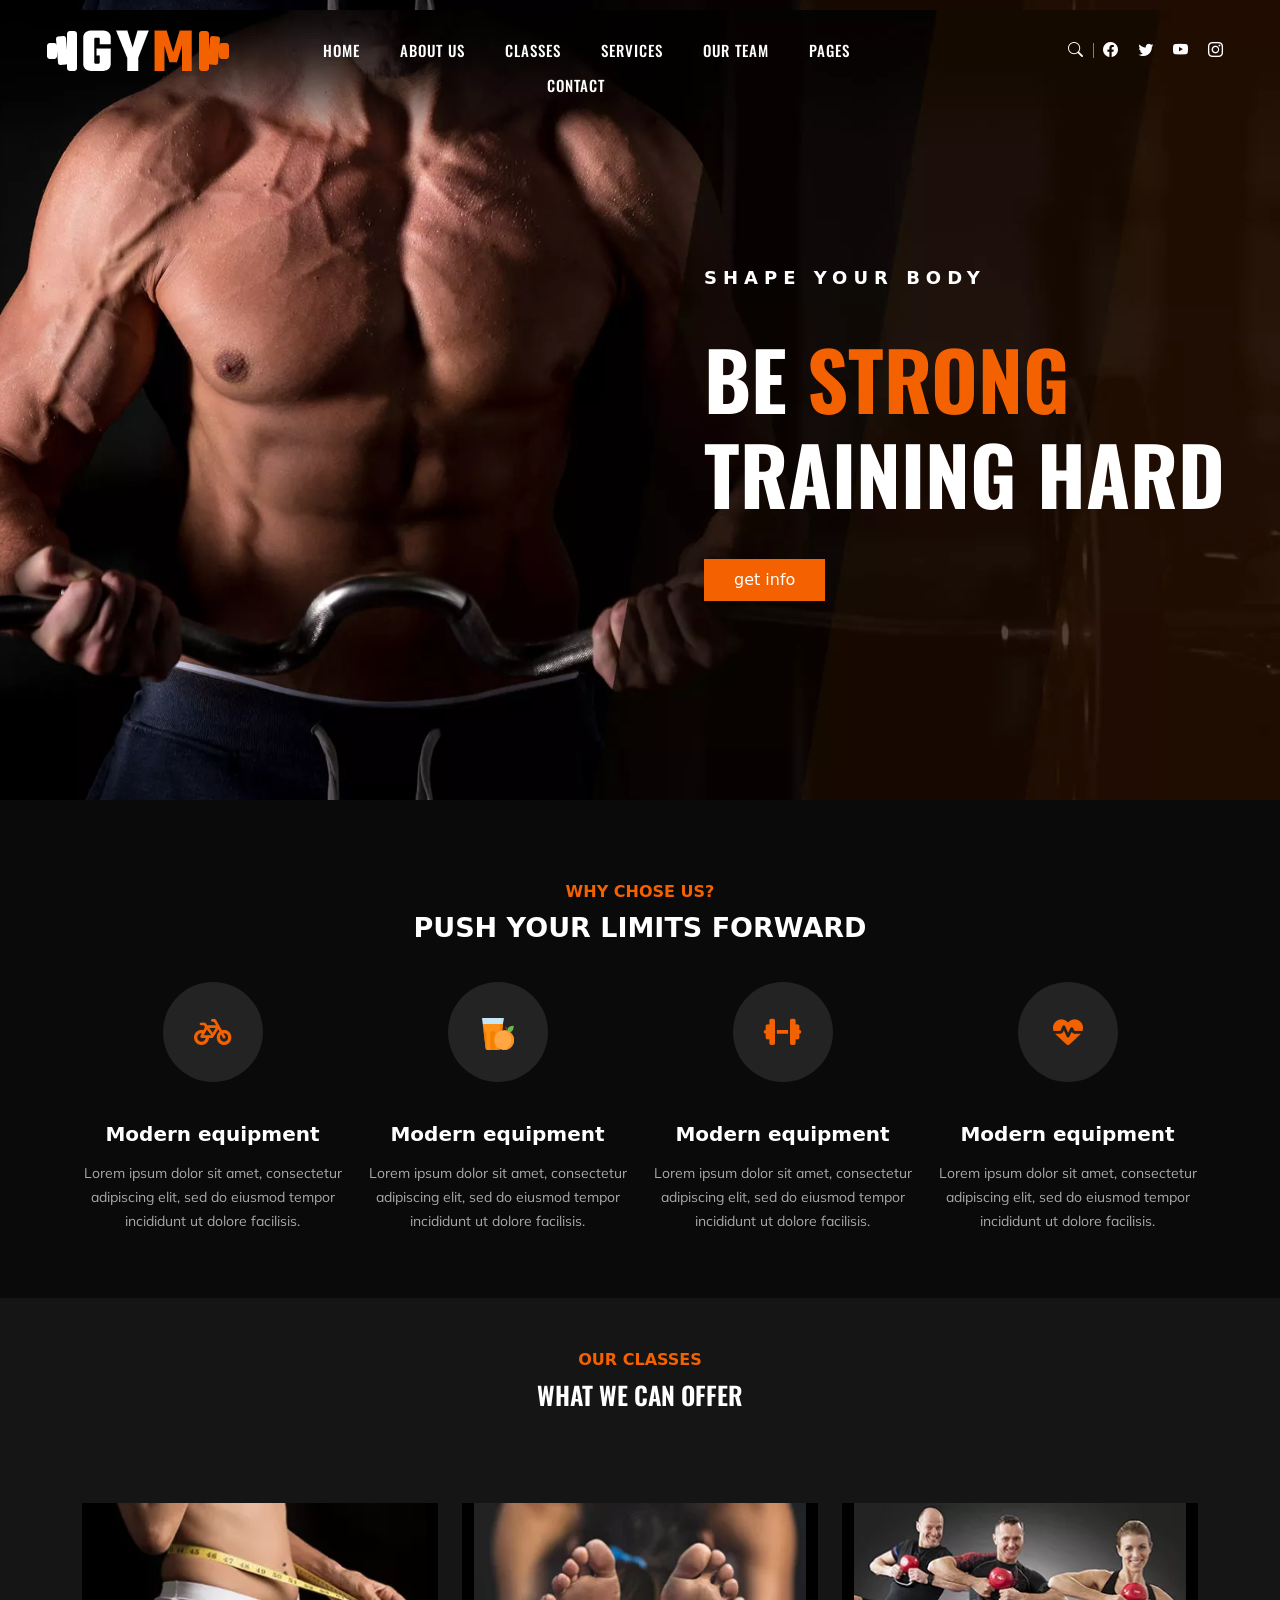
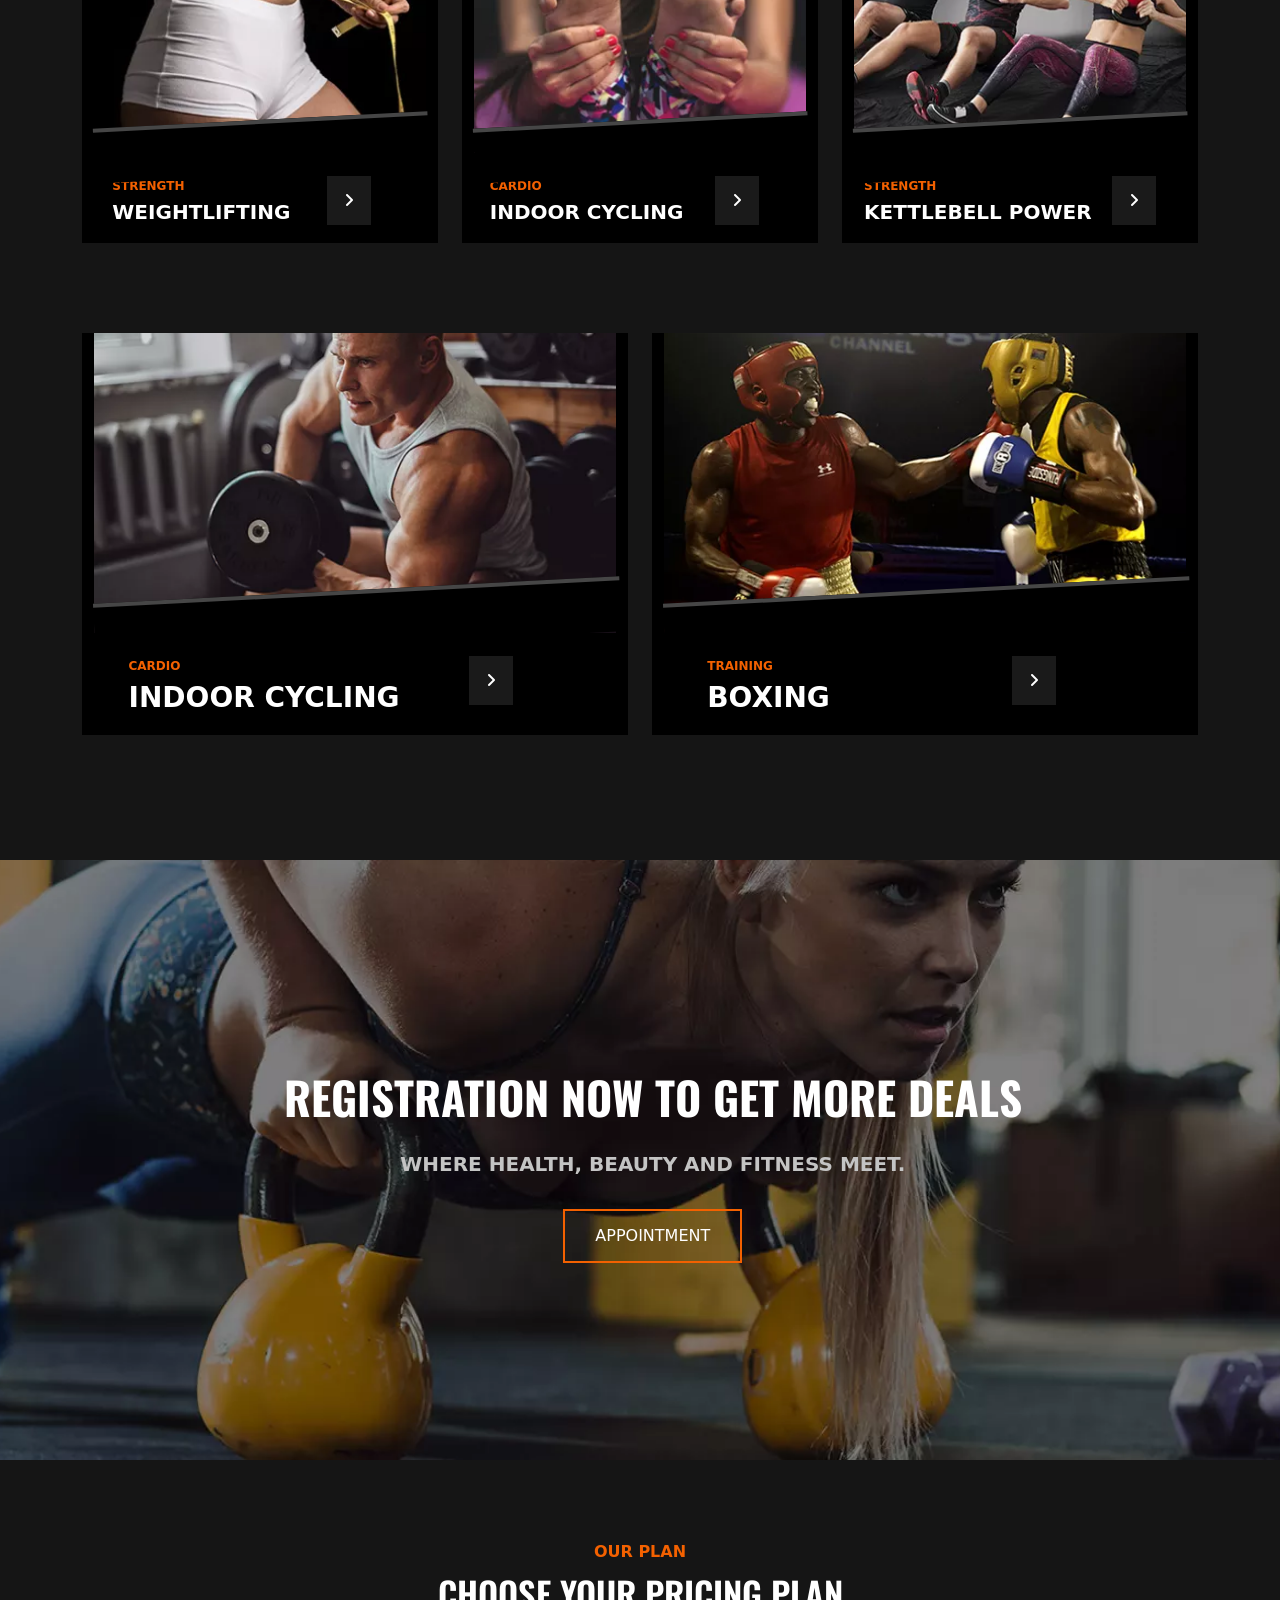
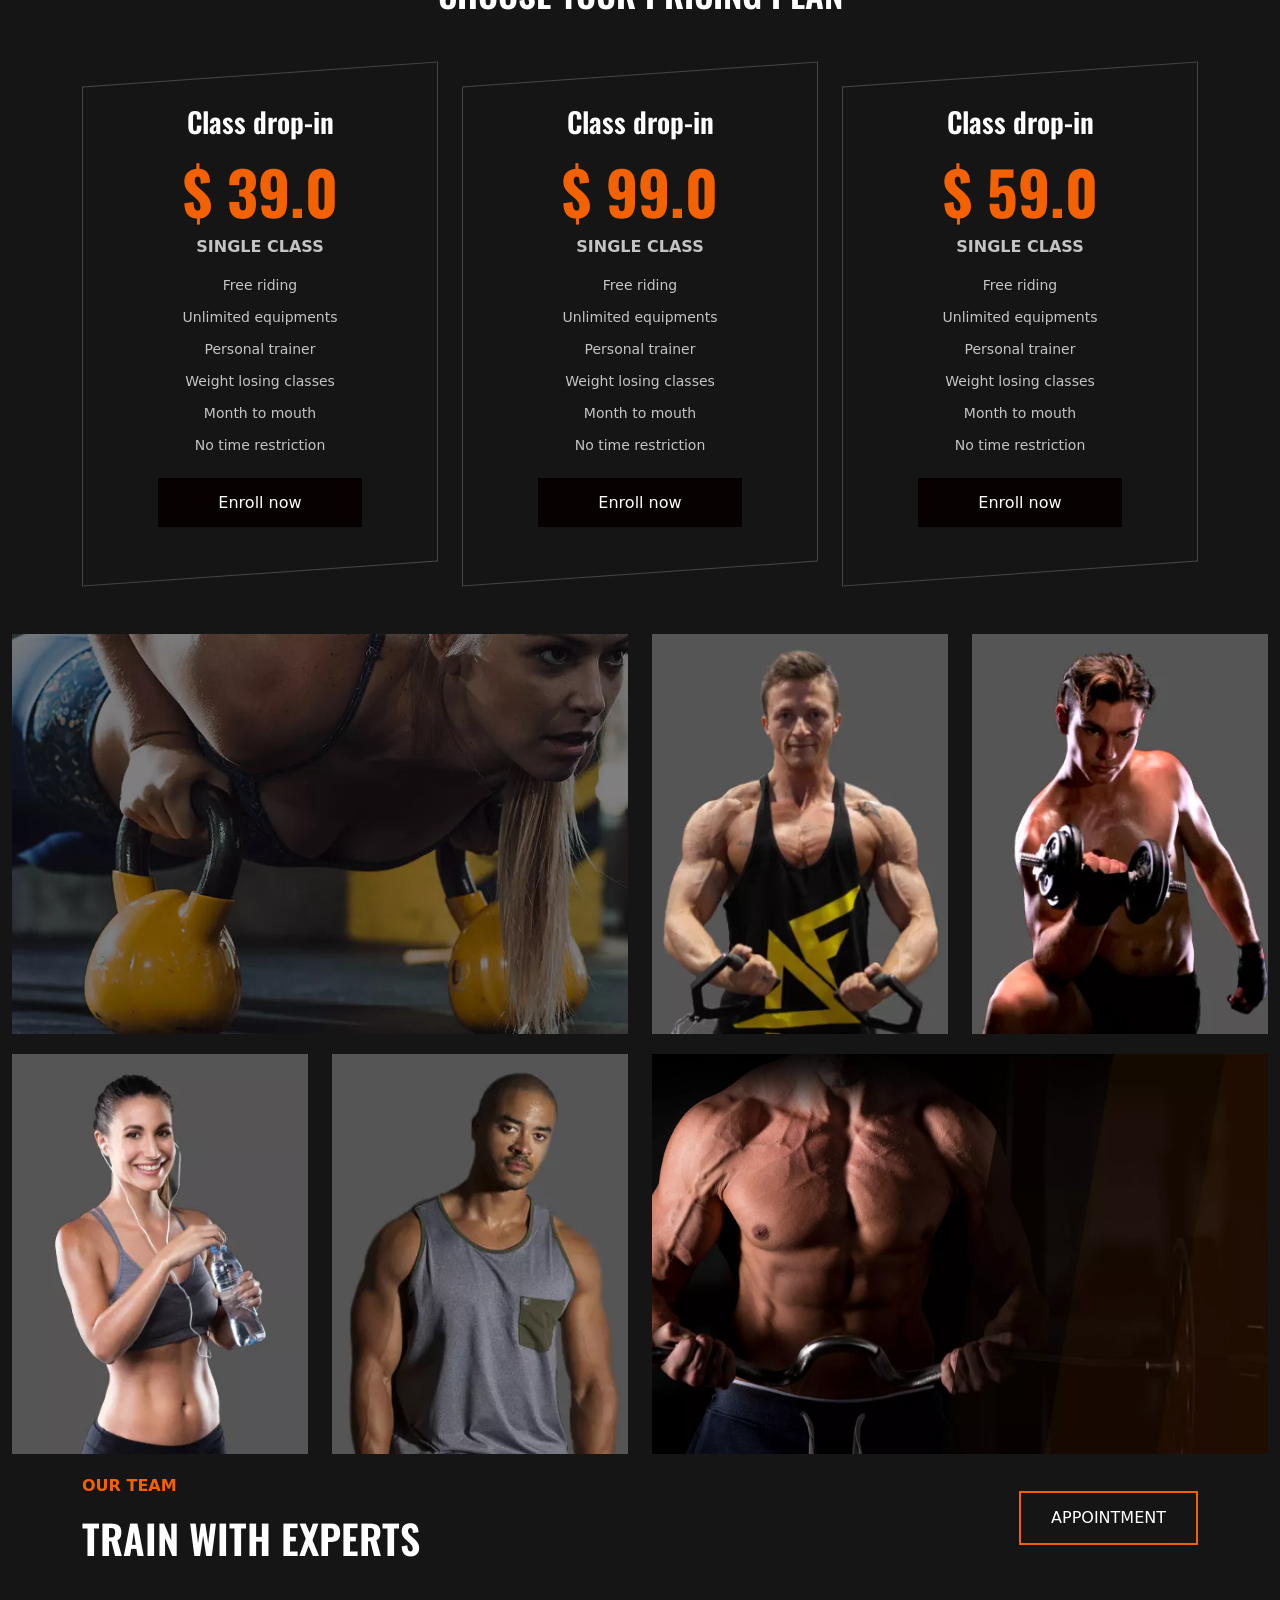
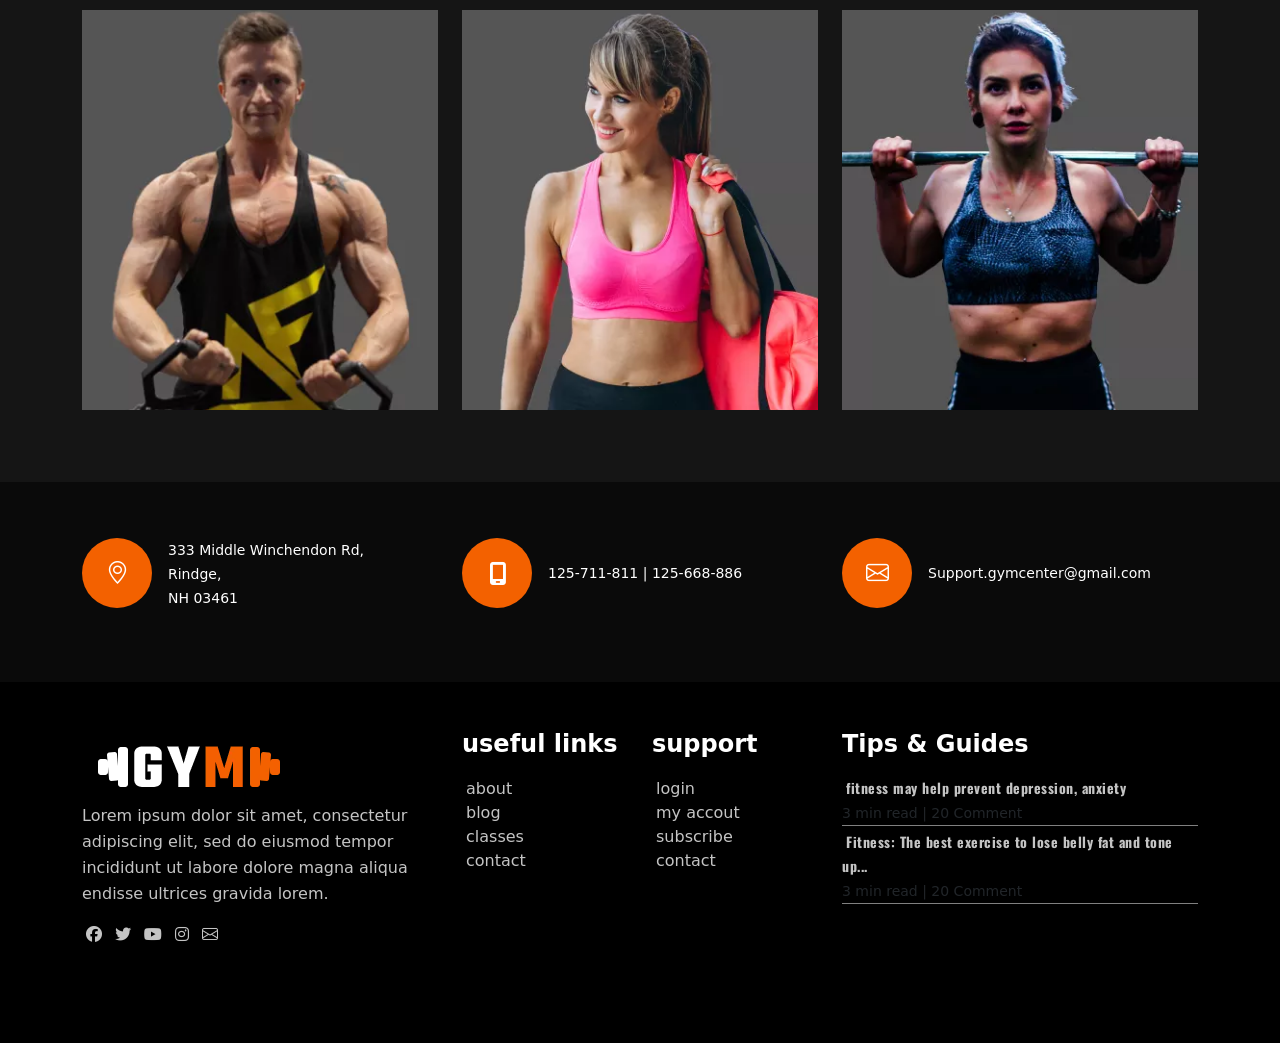
<file: index.html>
<!DOCTYPE html>
<html lang="en">

<head>
    <meta charset="UTF-8">
    <meta name="viewport" content="width=device-width, initial-scale=1.0">
    <title>GYM</title>
    <!-- main boostrap cdn -->
    <link href="https://cdn.jsdelivr.net/npm/bootstrap@5.2.3/dist/css/bootstrap.min.css" rel="stylesheet"
        integrity="sha384-rbsA2VBKQhggwzxH7pPCaAqO46MgnOM80zW1RWuH61DGLwZJEdK2Kadq2F9CUG65" crossorigin="anonymous">
    <!-- boostrap icon cdn -->
    <link rel="stylesheet" href="https://cdn.jsdelivr.net/npm/bootstrap-icons@1.11.1/font/bootstrap-icons.css">

    <!-- font awesome cdn -->
    <link rel="stylesheet" href="https://cdnjs.cloudflare.com/ajax/libs/font-awesome/6.4.2/css/all.min.css"
        integrity="sha512-z3gLpd7yknf1YoNbCzqRKc4qyor8gaKU1qmn+CShxbuBusANI9QpRohGBreCFkKxLhei6S9CQXFEbbKuqLg0DA=="
        crossorigin="anonymous" referrerpolicy="no-referrer" />

    <!-- google fons cdn -->
    <link
        href="https://fonts.googleapis.com/css2?family=Cormorant+Garamond:wght@300&family=Jost:wght@300&family=Mulish:wght@400;600&family=Oswald:wght@400;500;600&family=Raleway&display=swap"
        rel="stylesheet">

    <!-- css stylesheet -->
    <link rel="stylesheet" href="css/style.css">
</head>

<body>

    <nav class="navbar" id="home">


        <div id="navbar" class="navbar-one d-flex justify-content-around">

            <div class="nav-child-one">
                <img src="image/illustration/logo.png.webp" alt="logo">

            </div>
            <div class="nav-child-two  d-none d-lg-block">
                <ul class="nav">
                    <li><a href="#home">home</a></li>
                    <li><a href="#about_us">about us</a></li>
                    <li><a href="#classes">classes</a></li>
                    <li><a href="#services">services</a></li>
                    <li><a href="#our_team">our team</a></li>
                    <li><a href="#pages">pages</a></li>
                    <br>
                    <li class="cont-marin"><a href="#contact">contact</a></li>
                </ul>
            </div>
            <div class="nav-child-one d-none d-lg-block">
                <div class="search-one d-flex">
                    <span><i class="bi bi-search"></i></span>
                    <div class="search-one-child">

                    </div>

                    <span><i class="bi bi-facebook"></i></span>
                    <span><i class="bi bi-twitter"></i></span>
                    <span><i class="bi bi-youtube"></i></span>
                    <span><i class="bi bi-instagram"></i></span>
                </div>

            </div>
            <div class="nav-child-one d-block d-lg-none">
                <p><i class="fa-solid fa-align-justify btn border-0" type="button" data-bs-toggle="offcanvas"
                        data-bs-target="#offcanvasWithBothOptions"></i></p>

                <div class="offcanvas offcanvas-start" data-bs-scroll="true" tabindex="1" id="offcanvasWithBothOptions">
                    <div class="offcanvas-header">
                        <h5 class="offcanvas-title" id="offcanvasWithBothOptionsLabel">
                            <div class="nav-child-one bg-dark w-100">
                                <img src="image/illustration/logo.png.webp" alt="logo">

                            </div>
                        </h5>
                        <button type="button" data-bs-dismiss="offcanvas"
                            class="d-flex justify-content-center align-items-center"><i
                                class="bi bi-x text-dark"></i></button>
                    </div>
                    <div class="offcanvas-body">
                        <div class="nav-child-two  d-block">
                            <ul class="">
                                <li class="list-unstyled"><a href="#home"
                                        class="text-dark text-decoration-none mt-4 fw-bold fs-4">home</a></li>
                                <li class="list-unstyled"><a href="#about_us"
                                        class="text-dark text-decoration-none mt-4 fw-bold fs-4">about us</a></li>
                                <li class="list-unstyled"><a href="#classes"
                                        class="text-dark text-decoration-none mt-4 fw-bold fs-4">classes</a></li>
                                <li class="list-unstyled"><a href="#services"
                                        class="text-dark text-decoration-none mt-4 fw-bold fs-4">services</a></li>
                                <li class="list-unstyled"><a href="#our_team"
                                        class="text-dark text-decoration-none mt-4 fw-bold fs-4">our team</a></li>
                                <li class="list-unstyled"><a href="#pages"
                                        class="text-dark text-decoration-none mt-4 fw-bold fs-4">pages</a></li>
                                <li class="list-unstyled"><a href="#contact"
                                        class="text-dark text-decoration-none mt-4 fw-bold fs-4">contact</a></li>
                            </ul>
                        </div>
                    </div>
                </div>
            </div>
        </div>

        <div class="navbar-two">
            <small>shape your body</small>

            <h1>be <strong>strong</strong> training hard</h1>

            <button type="button">get info</button>

        </div>
    </nav>


    <section class="section-one" id="about_us">
        <div class="section-one-wrapper container">
            <div class="one-wrapper-one">
                <span>Why chose us?</span>
                <br>
                <h2>PUSH YOUR LIMITS FORWARD</h2>

            </div>
            <div class="one-wrapper-two row row-cols-1 row-cols-sm-2 row-cols-lg-4">
                <div class="one-wrapper-two-one col">
                    <div class="sec-one-img d-flex justify-content-center align-items-center">
                        <span><i class="fa-solid fa-bicycle"></i></span>
                    </div>

                    <h1>Modern equipment</h1>

                    <p>Lorem ipsum dolor sit amet, consectetur adipiscing elit, sed do eiusmod tempor incididunt ut
                        dolore facilisis.</p>
                </div>

                <div class="one-wrapper-two-one col">
                    <div class="sec-one-img d-flex justify-content-center align-items-center">
                        <span><img src="image/illustration/orange-juice.png" alt="logo"></span>
                    </div>

                    <h1>Modern equipment</h1>

                    <p>Lorem ipsum dolor sit amet, consectetur adipiscing elit, sed do eiusmod tempor incididunt ut
                        dolore facilisis.</p>
                </div>

                <div class="one-wrapper-two-one col">
                    <div class="sec-one-img d-flex justify-content-center align-items-center">
                        <span><i class="fa-solid fa-dumbbell"></i></span>
                    </div>

                    <h1>Modern equipment</h1>

                    <p>Lorem ipsum dolor sit amet, consectetur adipiscing elit, sed do eiusmod tempor incididunt ut
                        dolore facilisis.</p>
                </div>

                <div class="one-wrapper-two-one col">
                    <div class="sec-one-img d-flex justify-content-center align-items-center">
                        <span><i class="fa-solid fa-heart-pulse"></i></span>
                    </div>

                    <h1>Modern equipment</h1>

                    <p>Lorem ipsum dolor sit amet, consectetur adipiscing elit, sed do eiusmod tempor incididunt ut
                        dolore facilisis.</p>
                </div>
            </div>
        </div>
    </section>

    <section class="section-two" id="classes">
        <div class="section-two-wrapper container">
            <div class="two-wrapper-one">
                <small>Our Classes</small>

                <h2>WHAT WE CAN OFFER</h2>

            </div>
            <div class="two-wrapper-two row row-cols-1 row-cols-md-2 row-cols-lg-3">
                <div class="sec-img-two-one col">
                    <div class="second-container container bg-black">
                        <div class="our-class-img-one">


                        </div>
                        <div class="our-class-text d-flex justify-content-around">
                            <div class="text-two-one mb-3">
                                <span>STRENGTH</span><br>
                                <strong>Weightlifting</strong>

                            </div>
                            <div class="text-two-two mt-3">
                                <a href="#"><i class="fa-solid fa-angle-right"></i></a>
                            </div>
                            <div class="cross">

                            </div>
                        </div>
                    </div>
                </div>

                <div class="sec-img-two-one col">
                    <div class="second-container container bg-black">
                        <div class="our-class-img-two">


                        </div>
                        <div class="our-class-text d-flex justify-content-around">
                            <div class="text-two-one mb-3">
                                <span>cardio</span><br>
                                <strong>indoor cycling</strong>

                            </div>
                            <div class="text-two-two mt-3">
                                <a href="#"><i class="fa-solid fa-angle-right"></i></a>
                            </div>
                            <div class="cross">

                            </div>
                        </div>
                    </div>
                </div>

                <div class="sec-img-two-one col">
                    <div class="second-container container bg-black">
                        <div class="our-class-img-three">


                        </div>
                        <div class="our-class-text d-flex justify-content-around">
                            <div class="text-two-one mb-3">
                                <span>STRENGTH</span><br>
                                <strong>kettlebell power</strong>

                            </div>
                            <div class="text-two-two mt-3">
                                <a href="#"><i class="fa-solid fa-angle-right"></i></a>
                            </div>
                            <div class="cross">

                            </div>
                        </div>
                    </div>
                </div>

                <div class="sec-img-two-one col d-none d-md-block d-lg-none">
                    <div class="second-container container bg-black">
                        <div class="our-class-img-two">


                        </div>
                        <div class="our-class-text d-flex justify-content-around">
                            <div class="text-two-one mb-3">
                                <span>STRENGTH</span><br>
                                <strong>kettlebell power</strong>

                            </div>
                            <div class="text-two-two mt-3">
                                <a href="#"><i class="fa-solid fa-angle-right"></i></a>
                            </div>
                            <div class="cross">

                            </div>
                        </div>
                    </div>
                </div>
            </div>
            <div class="two-wrapper-three row row-cols-1 row-cols-lg-2">
                <div class="sec-img-two-one col">
                    <div class="second-container container bg-black">
                        <div class="our-class-img-four">


                        </div>
                        <div class="our-class-text d-flex justify-content-around">
                            <div class="text-two-one mb-3">
                                <span>cardio</span><br>
                                <strong class="fs-3">indoor cycling</strong>

                            </div>
                            <div class="text-two-two mt-3">
                                <a href="#"><i class="fa-solid fa-angle-right"></i></a>
                            </div>
                            <div class="cross">

                            </div>
                        </div>
                    </div>
                </div>

                <div class="sec-img-two-one col d-md-none d-lg-block">
                    <div class="second-container container bg-black">
                        <div class="our-class-img-five">


                        </div>
                        <div class="our-class-text d-flex justify-content-around">
                            <div class="text-two-one mb-3 me-5">
                                <span>training</span><br>
                                <strong class="fs-3">boxing</strong>

                            </div>
                            <div class="text-two-two mt-3 ms-5">
                                <a href="#"><i class="fa-solid fa-angle-right"></i></a>
                            </div>
                            <div class="cross">

                            </div>
                        </div>
                    </div>
                </div>
            </div>

    </section>

    <section class="section-three" id="services">
        <div class="section-three-wrapper">


            <div class="three-wrapper-one">
                <h1>registration now to get more deals</h1>

                <small>Where health, beauty and fitness meet.</small>
                <br>
                <button type="button">Appointment</button>
            </div>
        </div>
    </section>


    <section class="section-four">
        <div class="sectoin-four-wrapper container">
            <div class="four-wrapper-one">
                <small>Our Plan</small>

                <h1>Choose your pricing plan</h1>
            </div>

            <div class="container">
                <div class="four-wrapper-two row justify-content-center ">

                    <div class="col-12 col-md-8 me-md-5 me-lg-0 col-lg-4">
                        <div class="four-two-one">
                            <div class="four-two-child">
                                <h3>Class drop-in</h3>
                                <div class="our-plan-text">
                                    <h2>$ 39.0</h2>
                                    <span>SINGLE CLASS</span>
                                </div>
                                <ul>
                                    <li>Free riding</li>
                                    <li>Unlimited equipments</li>
                                    <li>Personal trainer</li>
                                    <li>Weight losing classes</li>
                                    <li>Month to mouth</li>
                                    <li>No time restriction</li>
                                </ul>
                                <a href="#">Enroll now</a>
                            </div>
                        </div>
                    </div>

                    <div class="col-12 col-md-8 me-md-5 me-lg-0 col-lg-4">
                        <div class="four-two-one">
                            <div class="four-two-child">
                                <h3>Class drop-in</h3>
                                <div class="our-plan-text">
                                    <h2>$ 99.0</h2>
                                    <span>SINGLE CLASS</span>
                                </div>
                                <ul>
                                    <li>Free riding</li>
                                    <li>Unlimited equipments</li>
                                    <li>Personal trainer</li>
                                    <li>Weight losing classes</li>
                                    <li>Month to mouth</li>
                                    <li>No time restriction</li>
                                </ul>
                                <a href="#">Enroll now</a>
                            </div>
                        </div>
                    </div>

                    <div class="col-12 col-md-8 me-md-5 me-lg-0 col-lg-4">
                        <div class="four-two-one">
                            <div class="four-two-child">
                                <h3>Class drop-in</h3>
                                <div class="our-plan-text">
                                    <h2>$ 59.0</h2>
                                    <span>SINGLE CLASS</span>
                                </div>
                                <ul>
                                    <li>Free riding</li>
                                    <li>Unlimited equipments</li>
                                    <li>Personal trainer</li>
                                    <li>Weight losing classes</li>
                                    <li>Month to mouth</li>
                                    <li>No time restriction</li>
                                </ul>
                                <a href="#">Enroll now</a>
                            </div>
                        </div>
                    </div>
                </div>
            </div>
        </div>
    </section>


    <section class="section-five" id="pages">
        <div class="section-five-wrapper container-fluid">
            <div class="five-wrapper-one row">

                <div class="wrapper-one-one col-12 col-lg-6">
                    <div class="img-five-one">

                    </div>
                </div>
                <div class="wrapper-one-two col-12 col-md-6 col-lg-3">
                    <div class="img-five-two">

                    </div>
                </div>
                <div class="wrapper-one-three col-12 col-md-6 col-lg-3">
                    <div class="img-five-three">

                    </div>
                </div>
            </div>
            <div class="six-wrapper-two row ">
                <div class="wrapper-two-one col-12 col-md-6 col-lg-3">
                    <div class="img-five-four">

                    </div>
                </div>
                <div class="wrapper-two-two col-12 col-md-6 col-lg-3">
                    <div class="img-five-five">

                    </div>
                </div>
                <div class="wrapper-two-three col-12 col-md-12 col-lg-6">
                    <div class="img-five-six">

                    </div>
                </div>
            </div>
        </div>
    </section>

    <section class="section-six" id="our_team">
        <div class="section-six-wrapper container">
            <div class="six-wrapper-one d-sm-flex justify-content-between text-align-center align-items-center">
                <div class="wrapper-one-one ">
                    <small>Our Team</small>
                    <br>
                    <h2 class="text-uppercase mt-3 fs-1 mb-5">train with experts</h2>
                </div>
                <div class="wrapper-one-one mb-5">
                    <a href="#" type="button" class="text-decoration-none text-uppercase">appointment</a>
                </div>
            </div>

            <div class=" pb-5 row row-cols-1 row-cols-md-2 row-cols-lg-3">
                <div class="six-image-one mb-4 col d-block">
                    <div class="main-image-one">

                    </div>
                </div>
                <div class="six-image-one mb-4 col d-none d-md-block">
                    <div class="main-image-two">

                    </div>
                </div>
                <div class="six-image-one mb-4  col d-none d-lg-block">
                    <div class="main-image-three">

                    </div>
                </div>

            </div>
        </div>
    </section>

    <section class="section-seven py-5">
        <div class="container">
            <div class="section seven-wrapper row row-cols-1 row-cols-md-2 row-cols-lg-3">

                <div class="seven-wrapper-one pt-2 pb-2 col">
                    <div>
                        <figure class="d-flex">
                            <div class="fig-one d-flex justify-content-center align-items-center me-3">
                                <i class="bi bi-geo-alt"></i>
                            </div>
                            <figcaption>
                                <small>333 Middle Winchendon Rd,</small>
                                <br>
                                <small> Rindge,</small><br>
                                <small>NH 03461</small>
                            </figcaption>
                        </figure>
                    </div>
                </div>
                <div class="seven-wrapper-one pt-2 pb-2 col">
                    <div>
                        <figure class="d-flex text-align-center align-items-center">
                            <div class="fig-one d-flex justify-content-center align-items-center me-3">
                                <i class="fa-solid fa-mobile-screen"></i>
                            </div>
                            <figcaption>
                                <small>125-711-811 | </small>

                                <small>125-668-886 </small><br>
                            </figcaption>
                        </figure>
                    </div>
                </div>

                <div class="seven-wrapper-one pt-2 pb-2 col">
                    <div>
                        <figure class="d-flex text-align-center align-items-center">
                            <div class="fig-one d-flex justify-content-center align-items-center me-3">
                                <i class="bi bi-envelope"></i>
                            </div>
                            <figcaption>
                                <small>Support.gymcenter@gmail.com</small>
                            </figcaption>
                        </figure>
                    </div>
                </div>
            </div>
        </div>
    </section>

    <section class="section-eight" id="contact">

        <div class="container">
            <div class="section-eight-wrapper pb-5 row">

                <div class="eight-wrapper-one pt-5 pb-5 col-12 col-sm-12 col-md-12 col-lg-4">
                    <div class="m-3">
                        <img src="image/illustration/logo.png.webp" alt="logo">
                    </div>
                    <p>Lorem ipsum dolor sit amet, consectetur adipiscing elit, sed do eiusmod tempor incididunt ut
                        labore dolore magna aliqua endisse ultrices gravida lorem.</p>

                    <span><a href="#"><i class="fa-brands fa-facebook"></i></a></span>
                    <span><a href="#"><i class="fa-brands fa-twitter"></i></a></span>
                    <span><a href="#"><i class="fa-brands fa-youtube"></i></a></span>
                    <span><a href="#"><i class="fa-brands fa-instagram"></i></a></span>
                    <span><a href="#"><i class="bi bi-envelope"></i></a></span>
                </div>

                <div class="eight-wrapper-one pt-5 col-12 col-sm-6 col-md-3 col-lg-2">
                    <h4>useful links</h4>
                    <ul>
                        <li><a href="#">about</a></li>
                        <li><a href="#">blog</a></li>
                        <li><a href="#">classes</a></li>
                        <li><a href="#">contact</a></li>
                    </ul>
                </div>

                <div class="eight-wrapper-one pt-5 col-12 col-sm-6 col-md-3 col-lg-2">
                    <h4>support</h4>
                    <ul>
                        <li><a href="#">login</a></li>
                        <li><a href="#">my accout</a></li>
                        <li><a href="#">subscribe</a></li>
                        <li><a href="#">contact</a></li>
                    </ul>
                </div>

                <div class="eight-wrapper-one col-12 col-sm-12 col-md-6 col-lg-4 mt-lg-5">
                    <h4>Tips & Guides</h4>
                    <div class="last-border">
                        <strong><a href="#">fitness may help prevent depression, anxiety</a> </strong>
                        <br>
                        <small>3 min read | 20 Comment </small>
                    </div>

                    <div class="last-border">
                        <strong><a href="#">Fitness: The best exercise to lose belly fat and tone up...</a> </strong>
                        <br>
                        <small>3 min read | 20 Comment </small>
                    </div>
                </div>
            </div>
        </div>
    </section>


    <script src="https://cdn.jsdelivr.net/npm/bootstrap@5.3.2/dist/js/bootstrap.bundle.min.js"
        integrity="sha384-C6RzsynM9kWDrMNeT87bh95OGNyZPhcTNXj1NW7RuBCsyN/o0jlpcV8Qyq46cDfL"
        crossorigin="anonymous"></script>

    <script>

        let scrolling = 0
        let add = document.getElementById('navbar');
        window.addEventListener('scroll', () => {

            var scrollTop = window.pageYOffset || document.documentElement.scrollTop;
            if (scrollTop > scrolling) {
                add.setAttribute("data-theme",'backdropColor');
            } else{
                add.removeAttribute('data-theme');
            }
            // scrolling = scrollTop;

        })



    </script>
</body>

</html>
</file>
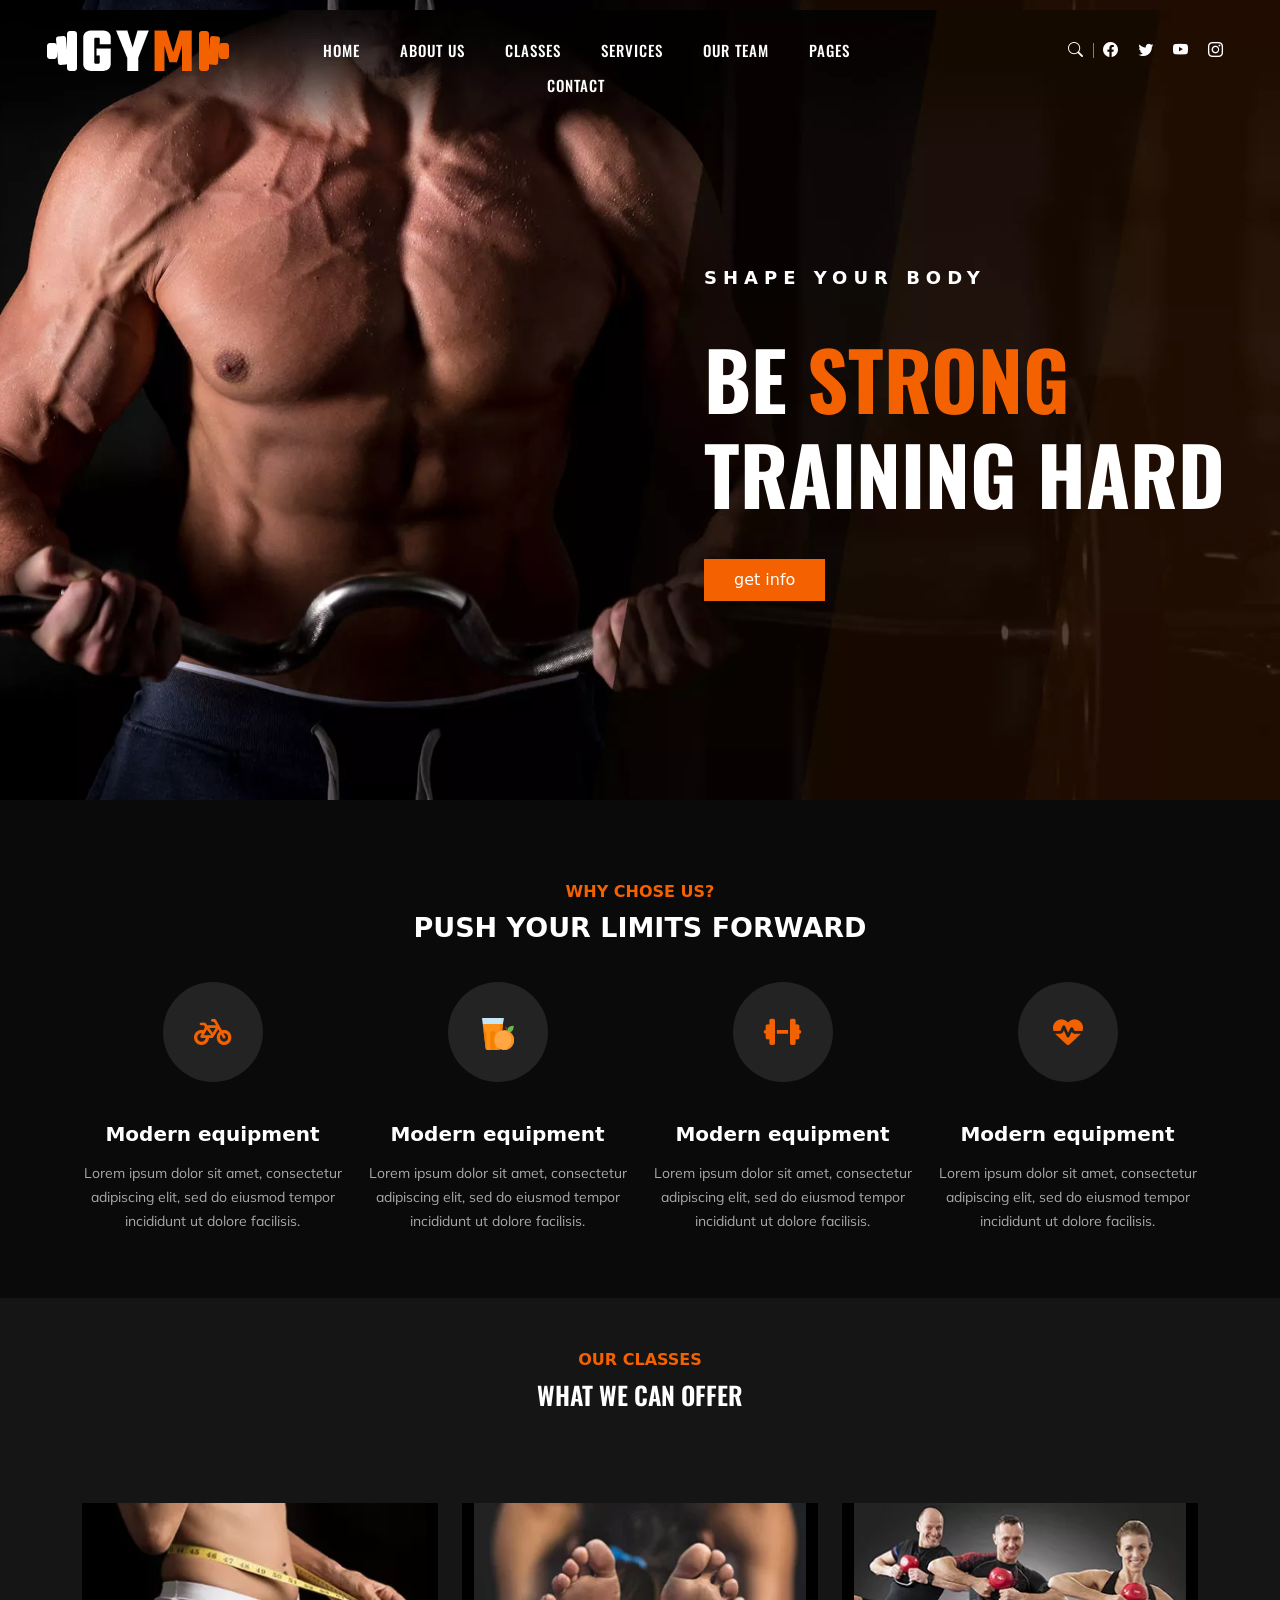
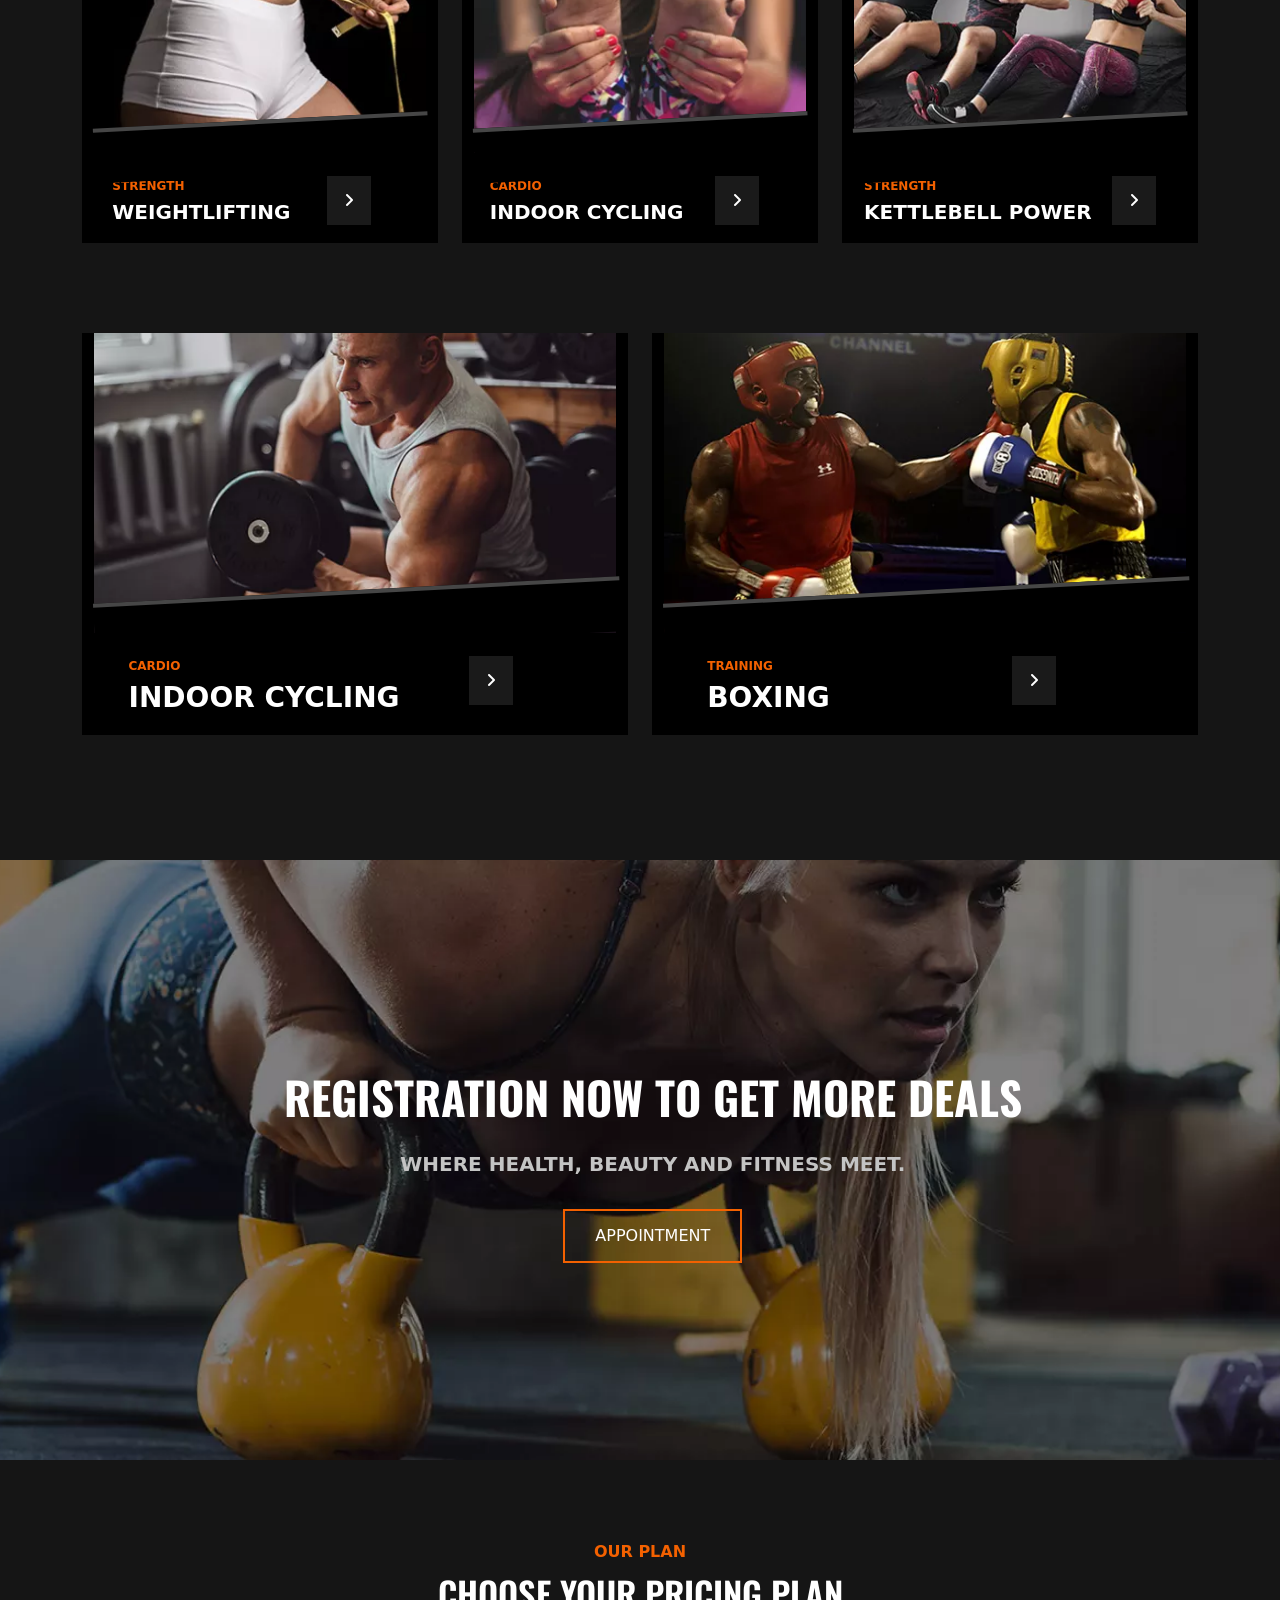
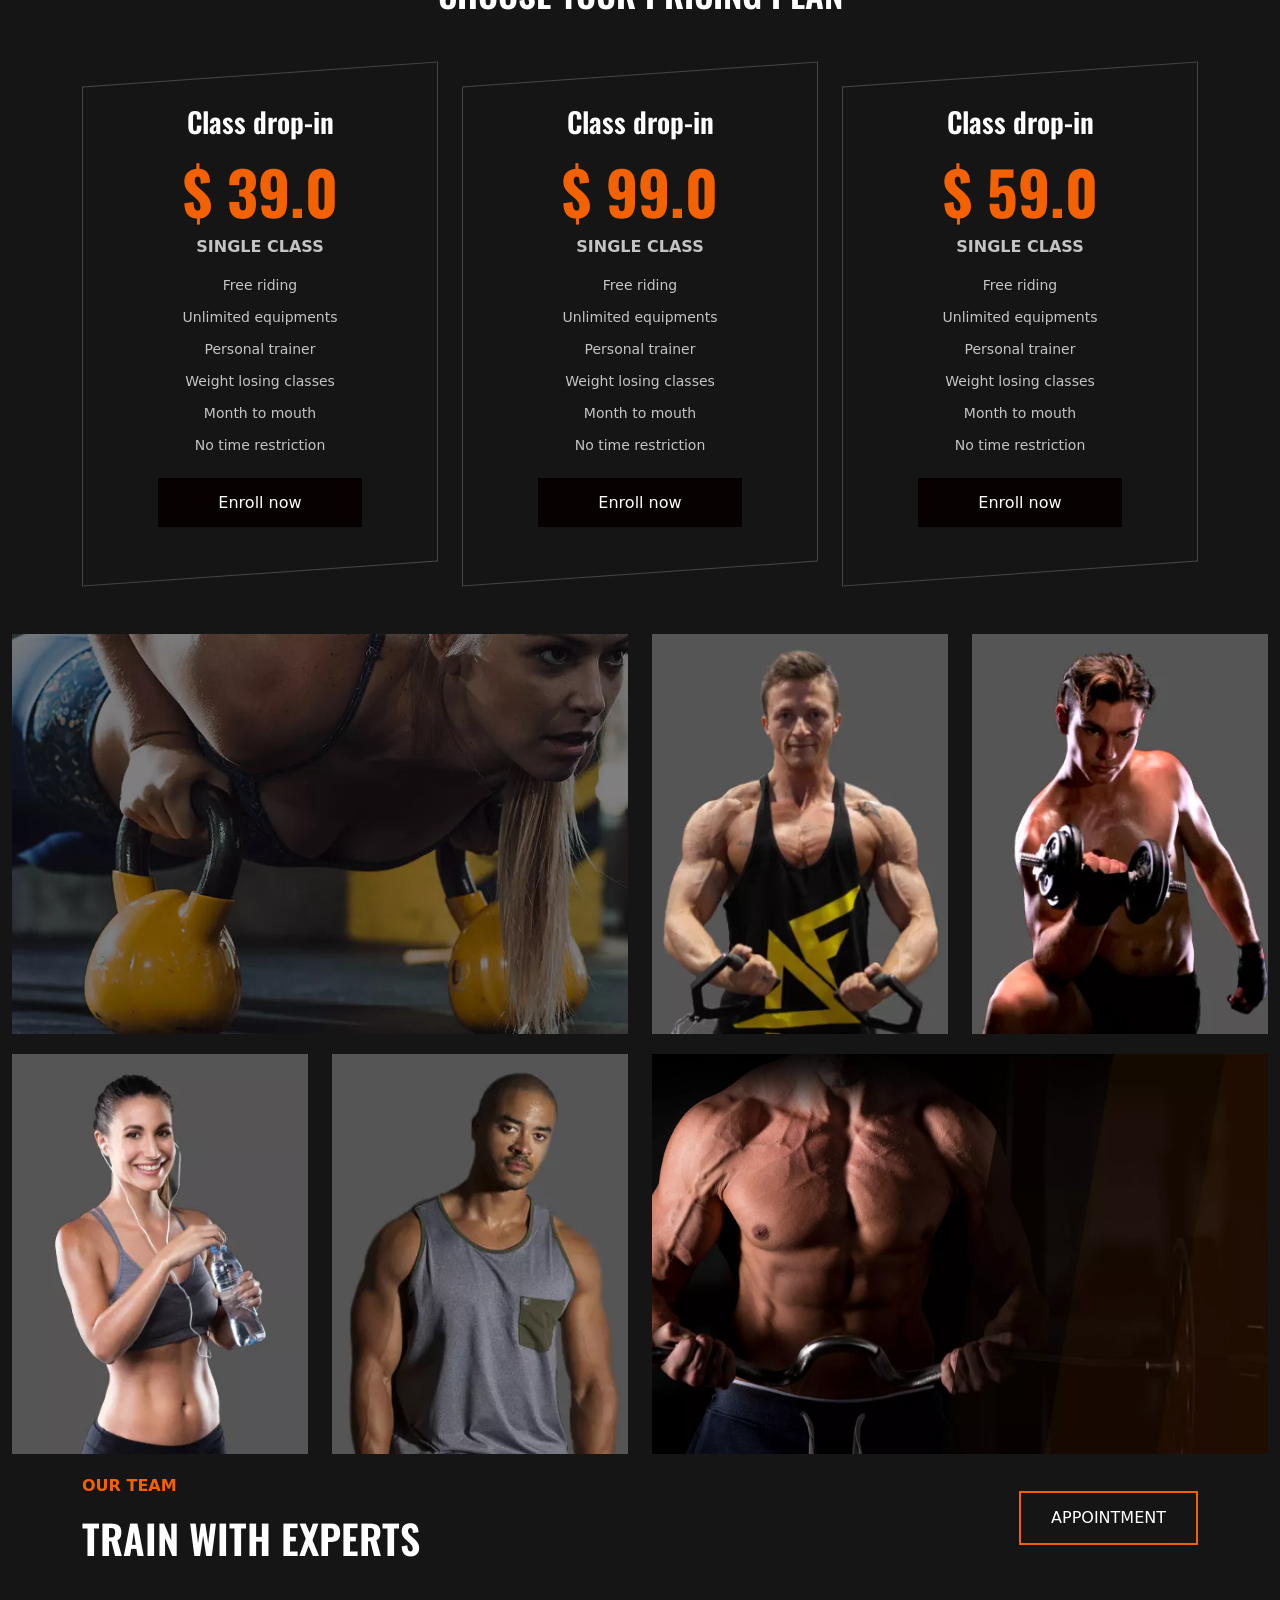
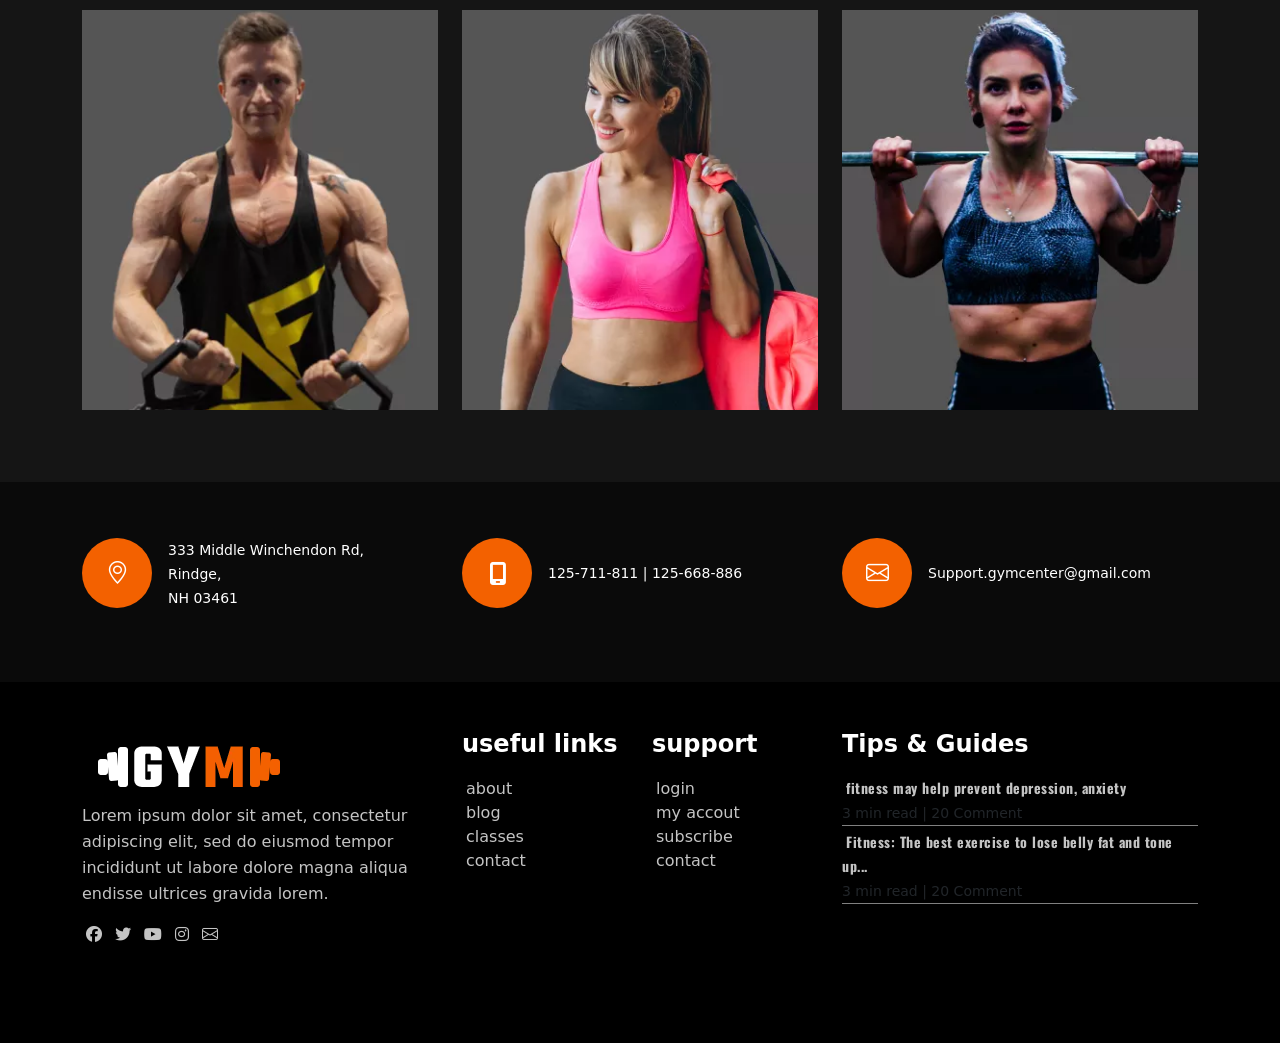
<file: fourth_project_gym/index.html>
<!DOCTYPE html>
<html lang="en">

<head>
    <meta charset="UTF-8">
    <meta name="viewport" content="width=device-width, initial-scale=1.0">
    <title>GYM</title>
    <!-- main boostrap cdn -->
    <link href="https://cdn.jsdelivr.net/npm/bootstrap@5.2.3/dist/css/bootstrap.min.css" rel="stylesheet"
        integrity="sha384-rbsA2VBKQhggwzxH7pPCaAqO46MgnOM80zW1RWuH61DGLwZJEdK2Kadq2F9CUG65" crossorigin="anonymous">
    <!-- boostrap icon cdn -->
    <link rel="stylesheet" href="https://cdn.jsdelivr.net/npm/bootstrap-icons@1.11.1/font/bootstrap-icons.css">

    <!-- font awesome cdn -->
    <link rel="stylesheet" href="https://cdnjs.cloudflare.com/ajax/libs/font-awesome/6.4.2/css/all.min.css"
        integrity="sha512-z3gLpd7yknf1YoNbCzqRKc4qyor8gaKU1qmn+CShxbuBusANI9QpRohGBreCFkKxLhei6S9CQXFEbbKuqLg0DA=="
        crossorigin="anonymous" referrerpolicy="no-referrer" />

    <!-- google fons cdn -->
    <link
        href="https://fonts.googleapis.com/css2?family=Cormorant+Garamond:wght@300&family=Jost:wght@300&family=Mulish:wght@400;600&family=Oswald:wght@400;500;600&family=Raleway&display=swap"
        rel="stylesheet">

    <!-- css stylesheet -->
    <link rel="stylesheet" href="css/style.css">
</head>

<body>

    <nav class="navbar" id="home">


        <div class="navbar-one d-flex justify-content-around">

                <div class="nav-child-one">
                    <img src="image/illustration/logo.png.webp" alt="logo">

                </div>
                <div class="nav-child-two  d-none d-lg-block">
                    <ul class="nav">
                        <li><a href="#home">home</a></li>
                        <li><a href="#about_us">about us</a></li>
                        <li><a href="#classes">classes</a></li>
                        <li><a href="#services">services</a></li>
                        <li><a href="#our_team">our team</a></li>
                        <li><a href="#pages">pages</a></li>
                        <br>
                        <li class="cont-marin"><a href="#contact">contact</a></li>
                    </ul>
                </div>
                <div class="nav-child-one d-none d-lg-block">
                    <div class="search-one d-flex">
                        <span><i class="bi bi-search"></i></span>
                        <div class="search-one-child">

                        </div>

                        <span><i class="bi bi-facebook"></i></span>
                        <span><i class="bi bi-twitter"></i></span>
                        <span><i class="bi bi-youtube"></i></span>
                        <span><i class="bi bi-instagram"></i></span>
                    </div>

            </div>
            <div class="nav-child-one d-block d-lg-none">
                <p><i class="fa-solid fa-align-justify btn border-0" type="button" data-bs-toggle="offcanvas"
                        data-bs-target="#offcanvasWithBothOptions"></i></p>

                <div class="offcanvas offcanvas-start" data-bs-scroll="true" tabindex="1" id="offcanvasWithBothOptions">
                    <div class="offcanvas-header">
                        <h5 class="offcanvas-title" id="offcanvasWithBothOptionsLabel">
                            <div class="nav-child-one bg-dark w-100">
                                <img src="image/illustration/logo.png.webp" alt="logo">

                            </div>
                        </h5>
                        <button type="button" data-bs-dismiss="offcanvas"
                            class="d-flex justify-content-center align-items-center"><i
                                class="bi bi-x text-dark"></i></button>
                    </div>
                    <div class="offcanvas-body">
                        <div class="nav-child-two  d-block">
                            <ul class="">
                                <li class="list-unstyled"><a href="#home"
                                        class="text-dark text-decoration-none mt-4 fw-bold fs-4">home</a></li>
                                <li class="list-unstyled"><a href="#about_us"
                                        class="text-dark text-decoration-none mt-4 fw-bold fs-4">about us</a></li>
                                <li class="list-unstyled"><a href="#classes"
                                        class="text-dark text-decoration-none mt-4 fw-bold fs-4">classes</a></li>
                                <li class="list-unstyled"><a href="#services"
                                        class="text-dark text-decoration-none mt-4 fw-bold fs-4">services</a></li>
                                <li class="list-unstyled"><a href="#our_team"
                                        class="text-dark text-decoration-none mt-4 fw-bold fs-4">our team</a></li>
                                <li class="list-unstyled"><a href="#pages"
                                        class="text-dark text-decoration-none mt-4 fw-bold fs-4">pages</a></li>
                                <li class="list-unstyled"><a href="#contact"
                                        class="text-dark text-decoration-none mt-4 fw-bold fs-4">contact</a></li>
                            </ul>
                        </div>
                    </div>
                </div>
            </div>
        </div>

        <div class="navbar-two">
            <small>shape your body</small>

            <h1>be <strong>strong</strong> training hard</h1>

            <button type="button">get info</button>

        </div>
    </nav>


    <section class="section-one" id="about_us">
        <div class="section-one-wrapper container">
            <div class="one-wrapper-one">
                <span>Why chose us?</span>
                <br>
                <h2>PUSH YOUR LIMITS FORWARD</h2>

            </div>
            <div class="one-wrapper-two row row-cols-1 row-cols-sm-2 row-cols-lg-4">
                <div class="one-wrapper-two-one col">
                    <div class="sec-one-img d-flex justify-content-center align-items-center">
                        <span><i class="fa-solid fa-bicycle"></i></span>
                    </div>

                    <h1>Modern equipment</h1>

                    <p>Lorem ipsum dolor sit amet, consectetur adipiscing elit, sed do eiusmod tempor incididunt ut
                        dolore facilisis.</p>
                </div>

                <div class="one-wrapper-two-one col">
                    <div class="sec-one-img d-flex justify-content-center align-items-center">
                        <span><img src="image/illustration/orange-juice.png" alt="logo"></span>
                    </div>

                    <h1>Modern equipment</h1>

                    <p>Lorem ipsum dolor sit amet, consectetur adipiscing elit, sed do eiusmod tempor incididunt ut
                        dolore facilisis.</p>
                </div>

                <div class="one-wrapper-two-one col">
                    <div class="sec-one-img d-flex justify-content-center align-items-center">
                        <span><i class="fa-solid fa-dumbbell"></i></span>
                    </div>

                    <h1>Modern equipment</h1>

                    <p>Lorem ipsum dolor sit amet, consectetur adipiscing elit, sed do eiusmod tempor incididunt ut
                        dolore facilisis.</p>
                </div>

                <div class="one-wrapper-two-one col">
                    <div class="sec-one-img d-flex justify-content-center align-items-center">
                        <span><i class="fa-solid fa-heart-pulse"></i></span>
                    </div>

                    <h1>Modern equipment</h1>

                    <p>Lorem ipsum dolor sit amet, consectetur adipiscing elit, sed do eiusmod tempor incididunt ut
                        dolore facilisis.</p>
                </div>
            </div>
        </div>
    </section>

    <section class="section-two" id="classes">
        <div class="section-two-wrapper container">
            <div class="two-wrapper-one">
                <small>Our Classes</small>

                <h2>WHAT WE CAN OFFER</h2>

            </div>
            <div class="two-wrapper-two row row-cols-1 row-cols-md-2 row-cols-lg-3">
                <div class="sec-img-two-one col">
                    <div class="second-container container bg-black">
                        <div class="our-class-img-one">


                        </div>
                        <div class="our-class-text d-flex justify-content-around">
                            <div class="text-two-one mb-3">
                                <span>STRENGTH</span><br>
                                <strong>Weightlifting</strong>

                            </div>
                            <div class="text-two-two mt-3">
                                <a href="#"><i class="fa-solid fa-angle-right"></i></a>
                            </div>
                            <div class="cross">

                            </div>
                        </div>
                    </div>
                </div>

                <div class="sec-img-two-one col">
                    <div class="second-container container bg-black">
                        <div class="our-class-img-two">


                        </div>
                        <div class="our-class-text d-flex justify-content-around">
                            <div class="text-two-one mb-3">
                                <span>cardio</span><br>
                                <strong>indoor cycling</strong>

                            </div>
                            <div class="text-two-two mt-3">
                                <a href="#"><i class="fa-solid fa-angle-right"></i></a>
                            </div>
                            <div class="cross">

                            </div>
                        </div>
                    </div>
                </div>

                <div class="sec-img-two-one col">
                    <div class="second-container container bg-black">
                        <div class="our-class-img-three">


                        </div>
                        <div class="our-class-text d-flex justify-content-around">
                            <div class="text-two-one mb-3">
                                <span>STRENGTH</span><br>
                                <strong>kettlebell power</strong>

                            </div>
                            <div class="text-two-two mt-3">
                                <a href="#"><i class="fa-solid fa-angle-right"></i></a>
                            </div>
                            <div class="cross">

                            </div>
                        </div>
                    </div>
                </div>

                <div class="sec-img-two-one col d-none d-md-block d-lg-none">
                    <div class="second-container container bg-black">
                        <div class="our-class-img-two">


                        </div>
                        <div class="our-class-text d-flex justify-content-around">
                            <div class="text-two-one mb-3">
                                <span>STRENGTH</span><br>
                                <strong>kettlebell power</strong>

                            </div>
                            <div class="text-two-two mt-3">
                                <a href="#"><i class="fa-solid fa-angle-right"></i></a>
                            </div>
                            <div class="cross">

                            </div>
                        </div>
                    </div>
                </div>
            </div>
            <div class="two-wrapper-three row row-cols-1 row-cols-lg-2">
                <div class="sec-img-two-one col">
                    <div class="second-container container bg-black">
                        <div class="our-class-img-four">


                        </div>
                        <div class="our-class-text d-flex justify-content-around">
                            <div class="text-two-one mb-3">
                                <span>cardio</span><br>
                                <strong class="fs-3">indoor cycling</strong>

                            </div>
                            <div class="text-two-two mt-3">
                                <a href="#"><i class="fa-solid fa-angle-right"></i></a>
                            </div>
                            <div class="cross">

                            </div>
                        </div>
                    </div>
                </div>

                <div class="sec-img-two-one col d-md-none d-lg-block">
                    <div class="second-container container bg-black">
                        <div class="our-class-img-five">


                        </div>
                        <div class="our-class-text d-flex justify-content-around">
                            <div class="text-two-one mb-3 me-5">
                                <span>training</span><br>
                                <strong class="fs-3">boxing</strong>

                            </div>
                            <div class="text-two-two mt-3 ms-5">
                                <a href="#"><i class="fa-solid fa-angle-right"></i></a>
                            </div>
                            <div class="cross">

                            </div>
                        </div>
                    </div>
                </div>
            </div>

    </section>

    <section class="section-three" id="services">
        <div class="section-three-wrapper">


            <div class="three-wrapper-one">
                <h1>registration now to get more deals</h1>

                <small>Where health, beauty and fitness meet.</small>
                <br>
                <button type="button">Appointment</button>
            </div>
        </div>
    </section>


    <section class="section-four">
        <div class="sectoin-four-wrapper container">
            <div class="four-wrapper-one">
                <small>Our Plan</small>

                <h1>Choose your pricing plan</h1>
            </div>

            <div class="container">
                <div class="four-wrapper-two row justify-content-center ">

                    <div class="col-12 col-md-8 me-md-5 me-lg-0 col-lg-4">
                        <div class="four-two-one">
                            <div class="four-two-child">
                                <h3>Class drop-in</h3>
                                <div class="our-plan-text">
                                    <h2>$ 39.0</h2>
                                    <span>SINGLE CLASS</span>
                                </div>
                                <ul>
                                    <li>Free riding</li>
                                    <li>Unlimited equipments</li>
                                    <li>Personal trainer</li>
                                    <li>Weight losing classes</li>
                                    <li>Month to mouth</li>
                                    <li>No time restriction</li>
                                </ul>
                                <a href="#">Enroll now</a>
                            </div>
                        </div>
                    </div>

                    <div class="col-12 col-md-8 me-md-5 me-lg-0 col-lg-4">
                        <div class="four-two-one">
                            <div class="four-two-child">
                                <h3>Class drop-in</h3>
                                <div class="our-plan-text">
                                    <h2>$ 99.0</h2>
                                    <span>SINGLE CLASS</span>
                                </div>
                                <ul>
                                    <li>Free riding</li>
                                    <li>Unlimited equipments</li>
                                    <li>Personal trainer</li>
                                    <li>Weight losing classes</li>
                                    <li>Month to mouth</li>
                                    <li>No time restriction</li>
                                </ul>
                                <a href="#">Enroll now</a>
                            </div>
                        </div>
                    </div>

                    <div class="col-12 col-md-8 me-md-5 me-lg-0 col-lg-4">
                        <div class="four-two-one">
                            <div class="four-two-child">
                                <h3>Class drop-in</h3>
                                <div class="our-plan-text">
                                    <h2>$ 59.0</h2>
                                    <span>SINGLE CLASS</span>
                                </div>
                                <ul>
                                    <li>Free riding</li>
                                    <li>Unlimited equipments</li>
                                    <li>Personal trainer</li>
                                    <li>Weight losing classes</li>
                                    <li>Month to mouth</li>
                                    <li>No time restriction</li>
                                </ul>
                                <a href="#">Enroll now</a>
                            </div>
                        </div>
                    </div>
                </div>
            </div>
        </div>
    </section>


    <section class="section-five" id="pages">
        <div class="section-five-wrapper container-fluid">
            <div class="five-wrapper-one row">

                <div class="wrapper-one-one col-12 col-lg-6">
                    <div class="img-five-one">

                    </div>
                </div>
                <div class="wrapper-one-two col-12 col-md-6 col-lg-3">
                    <div class="img-five-two">

                    </div>
                </div>
                <div class="wrapper-one-three col-12 col-md-6 col-lg-3">
                    <div class="img-five-three">

                    </div>
                </div>
            </div>
            <div class="six-wrapper-two row ">
                <div class="wrapper-two-one col-12 col-md-6 col-lg-3">
                    <div class="img-five-four">

                    </div>
                </div>
                <div class="wrapper-two-two col-12 col-md-6 col-lg-3">
                    <div class="img-five-five">

                    </div>
                </div>
                <div class="wrapper-two-three col-12 col-md-12 col-lg-6">
                    <div class="img-five-six">

                    </div>
                </div>
            </div>
        </div>
    </section>

    <section class="section-six" id="our_team">
        <div class="section-six-wrapper container">
            <div class="six-wrapper-one d-sm-flex justify-content-between text-align-center align-items-center">
                <div class="wrapper-one-one ">
                    <small>Our Team</small>
                    <br>
                    <h2 class="text-uppercase mt-3 fs-1 mb-5">train with experts</h2>
                </div>
                <div class="wrapper-one-one mb-5">
                    <a href="#" type="button" class="text-decoration-none text-uppercase">appointment</a>
                </div>
            </div>

            <div class=" pb-5 row row-cols-1 row-cols-md-2 row-cols-lg-3">
                <div class="six-image-one mb-4 col d-block">
                    <div class="main-image-one">

                    </div>
                </div>
                <div class="six-image-one mb-4 col d-none d-md-block">
                    <div class="main-image-two">

                    </div>
                </div>
                <div class="six-image-one mb-4  col d-none d-lg-block">
                    <div class="main-image-three">

                    </div>
                </div>

            </div>
        </div>
    </section>

    <section class="section-seven py-5">
        <div class="container">
            <div class="section seven-wrapper row row-cols-1 row-cols-md-2 row-cols-lg-3">

                <div class="seven-wrapper-one pt-2 pb-2 col">
                    <div>
                        <figure class="d-flex">
                            <div class="fig-one d-flex justify-content-center align-items-center me-3">
                                <i class="bi bi-geo-alt"></i>
                            </div>
                            <figcaption>
                                <small>333 Middle Winchendon Rd,</small>
                                <br>
                                <small> Rindge,</small><br>
                                <small>NH 03461</small>
                            </figcaption>
                        </figure>
                    </div>
                </div>
                <div class="seven-wrapper-one pt-2 pb-2 col">
                    <div>
                        <figure class="d-flex text-align-center align-items-center">
                            <div class="fig-one d-flex justify-content-center align-items-center me-3">
                                <i class="fa-solid fa-mobile-screen"></i>
                            </div>
                            <figcaption>
                                <small>125-711-811 | </small>

                                <small>125-668-886 </small><br>
                            </figcaption>
                        </figure>
                    </div>
                </div>

                <div class="seven-wrapper-one pt-2 pb-2 col">
                    <div>
                        <figure class="d-flex text-align-center align-items-center">
                            <div class="fig-one d-flex justify-content-center align-items-center me-3">
                                <i class="bi bi-envelope"></i>
                            </div>
                            <figcaption>
                                <small>Support.gymcenter@gmail.com</small>
                            </figcaption>
                        </figure>
                    </div>
                </div>
            </div>
        </div>
    </section>

    <section class="section-eight" id="contact">

        <div class="container">
            <div class="section-eight-wrapper pb-5 row">

                <div class="eight-wrapper-one pt-5 pb-5 col-12 col-sm-12 col-md-12 col-lg-4">
                    <div class="m-3">
                        <img src="image/illustration/logo.png.webp" alt="logo">
                    </div>
                    <p>Lorem ipsum dolor sit amet, consectetur adipiscing elit, sed do eiusmod tempor incididunt ut
                        labore dolore magna aliqua endisse ultrices gravida lorem.</p>

                    <span><a href="#"><i class="fa-brands fa-facebook"></i></a></span>
                    <span><a href="#"><i class="fa-brands fa-twitter"></i></a></span>
                    <span><a href="#"><i class="fa-brands fa-youtube"></i></a></span>
                    <span><a href="#"><i class="fa-brands fa-instagram"></i></a></span>
                    <span><a href="#"><i class="bi bi-envelope"></i></a></span>
                </div>

                <div class="eight-wrapper-one pt-5 col-12 col-sm-6 col-md-3 col-lg-2">
                    <h4>useful links</h4>
                    <ul>
                        <li><a href="#">about</a></li>
                        <li><a href="#">blog</a></li>
                        <li><a href="#">classes</a></li>
                        <li><a href="#">contact</a></li>
                    </ul>
                </div>

                <div class="eight-wrapper-one pt-5 col-12 col-sm-6 col-md-3 col-lg-2">
                    <h4>support</h4>
                    <ul>
                        <li><a href="#">login</a></li>
                        <li><a href="#">my accout</a></li>
                        <li><a href="#">subscribe</a></li>
                        <li><a href="#">contact</a></li>
                    </ul>
                </div>

                <div class="eight-wrapper-one col-12 col-sm-12 col-md-6 col-lg-4 mt-lg-5">
                    <h4>Tips & Guides</h4>
                    <div class="last-border">
                        <strong><a href="#">fitness may help prevent depression, anxiety</a> </strong>
                        <br>
                        <small>3 min read | 20 Comment </small>
                    </div>

                    <div class="last-border">
                        <strong><a href="#">Fitness: The best exercise to lose belly fat and tone up...</a> </strong>
                        <br>
                        <small>3 min read | 20 Comment </small>
                    </div>
                </div>
            </div>
        </div>
    </section>


    <script src="https://cdn.jsdelivr.net/npm/bootstrap@5.3.2/dist/js/bootstrap.bundle.min.js"
        integrity="sha384-C6RzsynM9kWDrMNeT87bh95OGNyZPhcTNXj1NW7RuBCsyN/o0jlpcV8Qyq46cDfL"
        crossorigin="anonymous"></script>
</body>

</html>
</file>
<file: css/style.css>
:root{
    --bg-white:white;
    --bg-black: black;
    --bg-gray: gray;
    --bg-red: red;
    --font-family: 'Mulish', sans-serif;
    --font-family-two: 'Oswald', sans-serif;
}

.offcanvas button{
    border: none;
    outline: none;
    background-color: transparent;
}

.navbar{
    background-image: url(../image/background/hero-1.jpg.webp);
    background-position: 55% 10px;
    background-size: cover;
    width: 100%;
    height: 700px;
    position: relative;


}

#navbar{
    
}

[data-theme="backdropColor"]{
    -webkit-backdrop-filter: saturate(180%) blur(50px);
    backdrop-filter: saturate(180%) blur(50px);

}

.navbar-one{
    width: 100%;
    height: 100px;
    position: fixed;
    top: 0;
    left: 0px;
    text-align: center;
    align-items: center;
    z-index: 9999;
    /* background-color: #4b4747; */
}
.nav-child-one i{
    color: var(--bg-white);
    font-size: 35px;
    z-index: 2;
    border: 1px solid white;
    padding: 0;
    margin:0;
}

.navbar-two{
    position: absolute;
    top: 40%;
    left: 5%;

}
.navbar-two small{
  font-size: 18px;
  color: #ffffff;
  text-transform: uppercase;
  font-weight: 700;
  letter-spacing: 6px;
  margin-bottom: 18px;
}
.navbar-two h1{
    color: #ffffff;
    font-weight: 700;
    text-transform: uppercase;
    line-height: 50px;
    margin-top: 40px;
    font-size: 35px;
}
.navbar-two strong{
color: #f36100;
}

.navbar-two button{
    border: none;
    outline: none;
    padding: 9px 30px;
    margin-top:30px;
    background-color: #f36100;
    color: var(--bg-white);

}

.section-one{
background-color: #0a0a0a;
}

.one-wrapper-one{
    padding-top: 80px;
    width: 90%;
    margin: 0 auto;
    text-align: center;

}

.one-wrapper-one span{
  font-size: 16px;
  color: #f36100;
  text-transform: uppercase;
  font-weight: 700;
}

.one-wrapper-one h2 {
    color: #ffffff;
    font-size: 27px;
    font-weight: 700;
    text-transform: uppercase;
    margin-top: 8px;
}

.one-wrapper-two-one{
    text-align: center;
    margin: 30px 0;
    padding-bottom: 20px;
    
}

.one-wrapper-two-one h1{
    margin: 40px 0PX 15PX 0PX;
    color: var(--bg-white);
    font-size: 20px;
    font-weight: 700;
}
.sec-one-img{
    width: 100px;
    height: 100px;
    background: rgba(255, 255, 255, 0.1);
    border-radius: 50%;
    margin: 0 auto;
    transition: all ease 1s;
}
.sec-one-img span{
    /* padding: 25px; */
    color: #f36100;
    font-size: 30px;
}

.one-wrapper-two-one p{
  font-size: 14px;
  font-family: var(--font-family);
  color: #a9a9a9;
  font-weight: 400;
  line-height: 24px;
  margin: 0 0 15px 0;
}
.one-wrapper-two-one span{
    transition: all ease 1s;
}
.one-wrapper-two-one:hover .sec-one-img {
    background-color: #f36100;;
    color: var(--bg-white);
}
.one-wrapper-two-one:hover span {
    color: var(--bg-white);
}

.section-two{
    background: #151515;
}

.section-two-wrapper{
    padding-bottom: 70px;
}
.two-wrapper-one{
    padding:50px 0;
    text-align: center;
}
.two-wrapper-one small{
  font-size: 16px;
  color: #f36100;
  text-transform: uppercase;
  font-weight: 700;
}

.two-wrapper-one h2{
color: #ffffff;
  font-size: 25px;
  font-weight: 600;
  text-transform: uppercase;
  margin-top: 8px;
  font-family: 'Oswald', sans-serif;
}

.sec-img-two-one{
    /* background-color: var(--bg-black); */
    position: relative;
    overflow: hidden;
    margin: 35px 0;
}

.our-class-img-one{
    background-image: url(../image/illustration/class-1.jpg.webp);
    background-repeat: no-repeat;
    background-position: center;
    background-size: cover;
    height: 250px;

}
.our-class-img-two{
    background-image: url(../image/illustration/class-2.jpg.webp);
    background-repeat: no-repeat;
    background-position: center;
    background-size: cover;
    height: 250px;

}

.our-class-img-three{
    background-image: url(../image/illustration/class-3.jpg.webp);
    background-repeat: no-repeat;
    background-position: center;
    background-size: cover;
    height: 250px;

}

.our-class-img-four{
    background-image: url(../image/illustration/class-4.jpg.webp);
    background-repeat: no-repeat;
    background-position: center;
    background-size: cover;
    height: 300px;

}

.our-class-img-five{
    background-image: url(../image/illustration/class-5.jpg.webp);
    background-repeat: no-repeat;
    background-position: center;
    background-size: cover;
    height: 300px;

}

.our-class-text{
    margin:20px 0;
    position: relative;
}

.our-class-text:hover .text-two-two a{
    background-color: #f36100;
}

.text-two-one span{
color: #f36100;
  font-size: 12px;
  text-transform: uppercase;
  font-weight: 700;
}

.text-two-one strong{
    font-size: 20px;
    color: #ffffff;
    font-weight: 600;
    text-transform: uppercase;
    margin-top: 4px;
}

.text-two-two a{
    background: rgba(255, 255, 255, 0.1);
    padding: 15px 17px;
    color: var(--bg-white);
    transition: all ease 1s;
}


.cross::after{
    position: absolute;
    left: 0%;
    top: -60%;
    height: 38px;
    width: 101%;
    border-top: 4px solid #464646;
    background: black;
    content: "";
    transform: rotate(-5deg);
    z-index: 1;
}

.section-three-wrapper{
    background-image: url(../image/background/banner-bg.jpg.webp);
    background-repeat: no-repeat;
    background-size: cover;
    background-position: 61% 0px;
    width:100%;
    height: 600px;
    position: relative;


}

.three-wrapper-one {
    position: absolute;
    top: 20%;
    left: 1%;
    text-align: center;
}
.three-wrapper-one h1{
font-size: 45px;
  color: #ffffff;
  font-weight: 700;
  text-transform: uppercase;
  margin-bottom: 25px;
  font-family: var(--font-family-two);
}

.three-wrapper-one small{
  font-size: 20px;
  color: #c4c4c4;
  font-weight: 700;
  text-transform: uppercase;
  margin-bottom: 45px;
}

.three-wrapper-one button{
    text-transform: uppercase;
    padding: 13px 30px;
    color: var(--bg-white);
    border: none;
    outline: none;
    border: 2px solid #f36100;
    background: transparent;
    margin-top: 30px;
    transition: all ease 1s;
}

.three-wrapper-one button:hover{
    background-color: #f36100;

}

.section-four{
    background: #151515;
}

.sectoin-four-wrapper{
    padding: 30px 0;
}

.four-wrapper-one{
    text-align: center;
    margin-top: 50px;
    margin-bottom: 30px;
}

.four-wrapper-one small{
  font-size: 16px;
  color: #f36100;
  text-transform: uppercase;
  font-weight: 700;
}

.four-wrapper-one h1{
color: #ffffff;
  font-size: 35px;
  font-weight: 600;
  text-transform: uppercase;
  margin-top: 8px;
  font-family: var(--font-family-two);
}

.four-two-child {
    text-align: center;

}
.four-two-child h3{
  font-size: 28px;
  color: #ffffff;
  font-weight: 600;
  margin-bottom: 16px;
  font-family: var(--font-family-two);
  transition: all ease 1s;
}

.our-plan-text h2{
  font-size: 60px;
  color: #f36100;
  font-weight: 700;
  font-family: var(--font-family-two);
}

.our-plan-text span{
color: #c4c4c4;
  font-size: 16px;
  font-weight: 700;
  text-transform: uppercase;
  transition: all ease 1s;
}
.four-two-child li{
    list-style-type: none;
}

.four-two-child ul{
    padding-left: 0;
    margin-top:10px;
    margin-bottom: 30px;
}

.four-two-child ul li{
font-size: 14px;
  color: #c4c4c4;
  line-height: 32px;
  list-style: none;
  transition: all ease 1s;
}

.four-two-child a{
    padding:15px 60px;
    text-decoration: none;
    color: var(--bg-white);
    margin-top: 40px;
    background-color: #080101;
    transition: all ease 1s;

}
.four-two-one{
    border: 1px solid #464646;
  transform: skewY(-4deg);
  height:500px;
  margin: 30px auto;
  transition: all ease 1s;
}

.four-two-one:hover {
    background-color: #fff;
}
.four-two-one:hover .four-two-child a{
    background-color:#f36100;
}
.four-two-one:hover .our-plan-text span{
   color: #000000;
}
.four-two-one:hover .our-plan-text span{
   color: #000000;
}
.four-two-one:hover .four-two-child ul li{
   color: #000000;
}
.four-two-one:hover .four-two-child h3{
   color: #000000;
}

.four-two-child{
    transform: skewY(4deg);
    padding-top:30px;
}

/* .four-two-child a:hover{
    background-color:#f36100;
} */


.img-five-one{
    background-image: url(../image/background/banner-bg.jpg.webp);
    background-position: center;
    background-size: cover;
    background-repeat: no-repeat;
    height: 400px;
    margin-bottom: 20px;
}

.img-five-two{
    background-image: url(../image/background/team-3.jpg.webp);
    background-position: center;
    background-size: cover;
    background-repeat: no-repeat;
    height: 400px;
    margin-bottom: 20px;
}

.img-five-three{
    background-image: url(../image/background/team-4.jpg.webp);
    background-position: center;
    background-size: cover;
    background-repeat: no-repeat;
    height: 400px;
    margin-bottom: 20px;
}

.section-five{
    background: #151515;
}


.img-five-four{
    background-image: url(../image/background/team-1.jpg.webp);
    background-position: center;
    background-size: cover;
    background-repeat: no-repeat;
    height: 400px;
    margin-bottom: 20px;
}

.img-five-five{
    background-image: url(../image/background/team-2.jpg.webp);
    background-position: center;
    background-size: cover;
    background-repeat: no-repeat;
    height: 400px;
    margin-bottom: 20px;
}

.img-five-six{
    background-image: url(../image/background/hero-1.jpg.webp);
    background-position: center;
    background-size: cover;
    background-repeat: no-repeat;
    height: 400px;
    margin-bottom: 20px;
}

.section-six{
    background: #151515;
}

.wrapper-one-one small{
font-size: 16px;
  color: #f36100;
  text-transform: uppercase;
  font-weight: 700;
}

.wrapper-one-one h2{
  color: #ffffff;
  /* font-size: 32px; */
  font-weight: 600;
  font-family: var(--font-family-two);

}

.wrapper-one-one a{
    padding: 13px 30px;
    border: 2px solid #f36100;
    color: var(--bg-white);
    transition: all ease 1s;
}

.wrapper-one-one a:hover{
    background-color: #f36100;
}

.main-image-one{
    background-image: url(../image/background/team-3.jpg.webp);
    background-repeat: no-repeat;
    background-size: cover;
    background-position: center;
    height: 400px;

}

.main-image-two{
    background-image: url(../image/background/team-5.jpg.webp);
    background-repeat: no-repeat;
    background-size: cover;
    background-position: center;
    height: 400px;
    
}

.main-image-three{
    background-image: url(../image/background/team-6.jpg.webp);
    background-repeat: no-repeat;
    background-size: cover;
    background-position: center;
    height: 400px;
    
}

.section-seven{
background: #0a0a0a;
}

.fig-one{
    background-color: #f36100;
    color: white;
    width: 70px;
    height: 70px;
    border-radius: 50%;
    font-size: 23px;

}
.seven-wrapper-one figcaption small{
overflow: hidden;
  color: #ffffff;
  margin-bottom: 0;
  padding-top: 10px;
}

.section-eight{
    background: #000000;
}

.eight-wrapper-one p{
line-height: 26px;
  color: #c4c4c4;
}

.eight-wrapper-one a{
    text-decoration: none;
      color: #c4c4c4;
      padding: 4px;
}
.eight-wrapper-one ul{
    text-align: left;
    margin-left: 0;
    padding-left: 0%;
}

.eight-wrapper-one h4{
    color: #ffffff;
  font-weight: 600;
  margin-bottom: 18px;
}

.eight-wrapper-one li{
    list-style-type: none;
    margin: 0;
    
}

.eight-wrapper-one strong{
color: #c4c4c4;
  letter-spacing: 0.5px;
  font-size: 14px;
  font-family: var(--font-family-two);
}

.last-border{
    border-bottom: 1px solid gray;
    margin-bottom: 5px;

}


/* ------------------------------------------------------------------------------------------- */


@media(min-width: 576px){
    .navbar-two h1{
        font-family: var(--font-family-two);
        font-size: 50px;
    }

    .section-two-wrapper{
        overflow: hidden;
    }

    .cross::after {
        position: absolute;
        left: 0%;
        top: -77%;
        height: 49px;
        width: 100%;
        border-top: 4px solid #464646;
        background: black;
        content: "";
        transform: rotate(-3deg);
        z-index: 1;
      }

      .three-wrapper-one {
        position: absolute;
        top: 35%;
        left: 1%;
        text-align: center;
      }

      .three-wrapper-one h1 {
        font-size: 53px;
    }
 }


/* ----------------------------------------------------------------------------------------------------------------- */

@media(min-width: 768px){
    .navbar-two h1 {
        font-family: var(--font-family-two);
        font-size: 80px;
        line-height: 95px;
      }

      .cross::after {
        position: absolute;
        left: 0%;
        top: -77%;
        height: 55px;
        width: 101%;
      }
}

/* ---------------------------------------------------------------------------------------------------------------------------------------------------- */


@media(min-width: 992px){
    .nav-child-two li{
        list-style-type: none;

    }

    .nav-child-two{
        text-align: center;
        width: 50%;
        align-items: center;
        /* margin: 10px auto; */
        padding-top: 35px;
        line-height: 35px;
    }


    .cont-marin{
        margin-left: 35%;

    }

    .nav-child-two a{
        text-transform: uppercase;
        text-decoration: none;
        margin: 5px;
        color: #ffffff;
        display: block;
        font-size: 15px;
        font-weight: 500;
        letter-spacing: 1px;
        font-family: var(--font-family-two);
       
    }

    .nav-child-two a:hover{
        color:#f36100;
        transition: ease;
    }
    .nav-child-one i {
        color: var(--bg-white);
        font-size: 15px;
        z-index: 2;
        border: none;
        padding: 10px;
        margin: 0;
    }

    .search-one{
        position: relative;

    }

    .search-one-child::after{
        position: absolute;
        top: 20%;
        left: 20%;
        content: "";
        width: 1px;
        height: 15px;
        background-color: gray;


    }

    .navbar {
        height: 800px;
        overflow: hidden;
      }

      .navbar-two {
        position: absolute;
        top: 33%;
        left: 55%;
        width: 50%;
      }

      .three-wrapper-one {
        position: absolute;
        top: 35%;
        left: 8%;
        text-align: center;
        width: 86%;
      }

      .three-wrapper-one h1 {
        font-size: 45px;
      }
}

/* ------------------------------------------------------------------------------------------------------------------------- */


@media(min-width: 1200px){
    .nav-child-two a {
        margin: 0px 40px 0px 0px;
    }

    .nav-child-two a :active{
        color: #f36100;
    }
}
</file>
<file: fourth_project_gym/css/style.css>
:root{
    --bg-white:white;
    --bg-black: black;
    --bg-gray: gray;
    --bg-red: red;
    --font-family: 'Mulish', sans-serif;
    --font-family-two: 'Oswald', sans-serif;
}

.offcanvas button{
    border: none;
    outline: none;
    background-color: transparent;
}

.navbar{
    background-image: url(../image/background/hero-1.jpg.webp);
    background-position: 55% 10px;
    background-size: cover;
    width: 100%;
    height: 700px;
    position: relative;


}

.navbar-one{
    width: 100%;
    height: 100px;
    position: fixed;
    top: 0;
    left: 0px;
    text-align: center;
    align-items: center;
    z-index: 9999;
}
.nav-child-one i{
    color: var(--bg-white);
    font-size: 35px;
    z-index: 2;
    border: 1px solid white;
    padding: 0;
    margin:0;
}

.navbar-two{
    position: absolute;
    top: 40%;
    left: 5%;

}
.navbar-two small{
  font-size: 18px;
  color: #ffffff;
  text-transform: uppercase;
  font-weight: 700;
  letter-spacing: 6px;
  margin-bottom: 18px;
}
.navbar-two h1{
    color: #ffffff;
    font-weight: 700;
    text-transform: uppercase;
    line-height: 50px;
    margin-top: 40px;
    font-size: 35px;
}
.navbar-two strong{
color: #f36100;
}

.navbar-two button{
    border: none;
    outline: none;
    padding: 9px 30px;
    margin-top:30px;
    background-color: #f36100;
    color: var(--bg-white);

}

.section-one{
background-color: #0a0a0a;
}

.one-wrapper-one{
    padding-top: 80px;
    width: 90%;
    margin: 0 auto;
    text-align: center;

}

.one-wrapper-one span{
  font-size: 16px;
  color: #f36100;
  text-transform: uppercase;
  font-weight: 700;
}

.one-wrapper-one h2 {
    color: #ffffff;
    font-size: 27px;
    font-weight: 700;
    text-transform: uppercase;
    margin-top: 8px;
}

.one-wrapper-two-one{
    text-align: center;
    margin: 30px 0;
    padding-bottom: 20px;
    
}

.one-wrapper-two-one h1{
    margin: 40px 0PX 15PX 0PX;
    color: var(--bg-white);
    font-size: 20px;
    font-weight: 700;
}
.sec-one-img{
    width: 100px;
    height: 100px;
    background: rgba(255, 255, 255, 0.1);
    border-radius: 50%;
    margin: 0 auto;
    transition: all ease 1s;
}
.sec-one-img span{
    /* padding: 25px; */
    color: #f36100;
    font-size: 30px;
}

.one-wrapper-two-one p{
  font-size: 14px;
  font-family: var(--font-family);
  color: #a9a9a9;
  font-weight: 400;
  line-height: 24px;
  margin: 0 0 15px 0;
}
.one-wrapper-two-one span{
    transition: all ease 1s;
}
.one-wrapper-two-one:hover .sec-one-img {
    background-color: #f36100;;
    color: var(--bg-white);
}
.one-wrapper-two-one:hover span {
    color: var(--bg-white);
}

.section-two{
    background: #151515;
}

.section-two-wrapper{
    padding-bottom: 70px;
}
.two-wrapper-one{
    padding:50px 0;
    text-align: center;
}
.two-wrapper-one small{
  font-size: 16px;
  color: #f36100;
  text-transform: uppercase;
  font-weight: 700;
}

.two-wrapper-one h2{
color: #ffffff;
  font-size: 25px;
  font-weight: 600;
  text-transform: uppercase;
  margin-top: 8px;
  font-family: 'Oswald', sans-serif;
}

.sec-img-two-one{
    /* background-color: var(--bg-black); */
    position: relative;
    overflow: hidden;
    margin: 35px 0;
}

.our-class-img-one{
    background-image: url(../image/illustration/class-1.jpg.webp);
    background-repeat: no-repeat;
    background-position: center;
    background-size: cover;
    height: 250px;

}
.our-class-img-two{
    background-image: url(../image/illustration/class-2.jpg.webp);
    background-repeat: no-repeat;
    background-position: center;
    background-size: cover;
    height: 250px;

}

.our-class-img-three{
    background-image: url(../image/illustration/class-3.jpg.webp);
    background-repeat: no-repeat;
    background-position: center;
    background-size: cover;
    height: 250px;

}

.our-class-img-four{
    background-image: url(../image/illustration/class-4.jpg.webp);
    background-repeat: no-repeat;
    background-position: center;
    background-size: cover;
    height: 300px;

}

.our-class-img-five{
    background-image: url(../image/illustration/class-5.jpg.webp);
    background-repeat: no-repeat;
    background-position: center;
    background-size: cover;
    height: 300px;

}

.our-class-text{
    margin:20px 0;
    position: relative;
}

.our-class-text:hover .text-two-two a{
    background-color: #f36100;
}

.text-two-one span{
color: #f36100;
  font-size: 12px;
  text-transform: uppercase;
  font-weight: 700;
}

.text-two-one strong{
    font-size: 20px;
    color: #ffffff;
    font-weight: 600;
    text-transform: uppercase;
    margin-top: 4px;
}

.text-two-two a{
    background: rgba(255, 255, 255, 0.1);
    padding: 15px 17px;
    color: var(--bg-white);
    transition: all ease 1s;
}


.cross::after{
    position: absolute;
    left: 0%;
    top: -60%;
    height: 38px;
    width: 101%;
    border-top: 4px solid #464646;
    background: black;
    content: "";
    transform: rotate(-5deg);
    z-index: 1;
}

.section-three-wrapper{
    background-image: url(../image/background/banner-bg.jpg.webp);
    background-repeat: no-repeat;
    background-size: cover;
    background-position: 61% 0px;
    width:100%;
    height: 600px;
    position: relative;


}

.three-wrapper-one {
    position: absolute;
    top: 20%;
    left: 1%;
    text-align: center;
}
.three-wrapper-one h1{
font-size: 45px;
  color: #ffffff;
  font-weight: 700;
  text-transform: uppercase;
  margin-bottom: 25px;
  font-family: var(--font-family-two);
}

.three-wrapper-one small{
  font-size: 20px;
  color: #c4c4c4;
  font-weight: 700;
  text-transform: uppercase;
  margin-bottom: 45px;
}

.three-wrapper-one button{
    text-transform: uppercase;
    padding: 13px 30px;
    color: var(--bg-white);
    border: none;
    outline: none;
    border: 2px solid #f36100;
    background: transparent;
    margin-top: 30px;
    transition: all ease 1s;
}

.three-wrapper-one button:hover{
    background-color: #f36100;

}

.section-four{
    background: #151515;
}

.sectoin-four-wrapper{
    padding: 30px 0;
}

.four-wrapper-one{
    text-align: center;
    margin-top: 50px;
    margin-bottom: 30px;
}

.four-wrapper-one small{
  font-size: 16px;
  color: #f36100;
  text-transform: uppercase;
  font-weight: 700;
}

.four-wrapper-one h1{
color: #ffffff;
  font-size: 35px;
  font-weight: 600;
  text-transform: uppercase;
  margin-top: 8px;
  font-family: var(--font-family-two);
}

.four-two-child {
    text-align: center;

}
.four-two-child h3{
  font-size: 28px;
  color: #ffffff;
  font-weight: 600;
  margin-bottom: 16px;
  font-family: var(--font-family-two);
  transition: all ease 1s;
}

.our-plan-text h2{
  font-size: 60px;
  color: #f36100;
  font-weight: 700;
  font-family: var(--font-family-two);
}

.our-plan-text span{
color: #c4c4c4;
  font-size: 16px;
  font-weight: 700;
  text-transform: uppercase;
  transition: all ease 1s;
}
.four-two-child li{
    list-style-type: none;
}

.four-two-child ul{
    padding-left: 0;
    margin-top:10px;
    margin-bottom: 30px;
}

.four-two-child ul li{
font-size: 14px;
  color: #c4c4c4;
  line-height: 32px;
  list-style: none;
  transition: all ease 1s;
}

.four-two-child a{
    padding:15px 60px;
    text-decoration: none;
    color: var(--bg-white);
    margin-top: 40px;
    background-color: #080101;
    transition: all ease 1s;

}
.four-two-one{
    border: 1px solid #464646;
  transform: skewY(-4deg);
  height:500px;
  margin: 30px auto;
  transition: all ease 1s;
}

.four-two-one:hover {
    background-color: #fff;
}
.four-two-one:hover .four-two-child a{
    background-color:#f36100;
}
.four-two-one:hover .our-plan-text span{
   color: #000000;
}
.four-two-one:hover .our-plan-text span{
   color: #000000;
}
.four-two-one:hover .four-two-child ul li{
   color: #000000;
}
.four-two-one:hover .four-two-child h3{
   color: #000000;
}

.four-two-child{
    transform: skewY(4deg);
    padding-top:30px;
}

/* .four-two-child a:hover{
    background-color:#f36100;
} */


.img-five-one{
    background-image: url(../image/background/banner-bg.jpg.webp);
    background-position: center;
    background-size: cover;
    background-repeat: no-repeat;
    height: 400px;
    margin-bottom: 20px;
}

.img-five-two{
    background-image: url(../image/background/team-3.jpg.webp);
    background-position: center;
    background-size: cover;
    background-repeat: no-repeat;
    height: 400px;
    margin-bottom: 20px;
}

.img-five-three{
    background-image: url(../image/background/team-4.jpg.webp);
    background-position: center;
    background-size: cover;
    background-repeat: no-repeat;
    height: 400px;
    margin-bottom: 20px;
}

.section-five{
    background: #151515;
}


.img-five-four{
    background-image: url(../image/background/team-1.jpg.webp);
    background-position: center;
    background-size: cover;
    background-repeat: no-repeat;
    height: 400px;
    margin-bottom: 20px;
}

.img-five-five{
    background-image: url(../image/background/team-2.jpg.webp);
    background-position: center;
    background-size: cover;
    background-repeat: no-repeat;
    height: 400px;
    margin-bottom: 20px;
}

.img-five-six{
    background-image: url(../image/background/hero-1.jpg.webp);
    background-position: center;
    background-size: cover;
    background-repeat: no-repeat;
    height: 400px;
    margin-bottom: 20px;
}

.section-six{
    background: #151515;
}

.wrapper-one-one small{
font-size: 16px;
  color: #f36100;
  text-transform: uppercase;
  font-weight: 700;
}

.wrapper-one-one h2{
  color: #ffffff;
  /* font-size: 32px; */
  font-weight: 600;
  font-family: var(--font-family-two);

}

.wrapper-one-one a{
    padding: 13px 30px;
    border: 2px solid #f36100;
    color: var(--bg-white);
    transition: all ease 1s;
}

.wrapper-one-one a:hover{
    background-color: #f36100;
}

.main-image-one{
    background-image: url(../image/background/team-3.jpg.webp);
    background-repeat: no-repeat;
    background-size: cover;
    background-position: center;
    height: 400px;

}

.main-image-two{
    background-image: url(../image/background/team-5.jpg.webp);
    background-repeat: no-repeat;
    background-size: cover;
    background-position: center;
    height: 400px;
    
}

.main-image-three{
    background-image: url(../image/background/team-6.jpg.webp);
    background-repeat: no-repeat;
    background-size: cover;
    background-position: center;
    height: 400px;
    
}

.section-seven{
background: #0a0a0a;
}

.fig-one{
    background-color: #f36100;
    color: white;
    width: 70px;
    height: 70px;
    border-radius: 50%;
    font-size: 23px;

}
.seven-wrapper-one figcaption small{
overflow: hidden;
  color: #ffffff;
  margin-bottom: 0;
  padding-top: 10px;
}

.section-eight{
    background: #000000;
}

.eight-wrapper-one p{
line-height: 26px;
  color: #c4c4c4;
}

.eight-wrapper-one a{
    text-decoration: none;
      color: #c4c4c4;
      padding: 4px;
}
.eight-wrapper-one ul{
    text-align: left;
    margin-left: 0;
    padding-left: 0%;
}

.eight-wrapper-one h4{
    color: #ffffff;
  font-weight: 600;
  margin-bottom: 18px;
}

.eight-wrapper-one li{
    list-style-type: none;
    margin: 0;
    
}

.eight-wrapper-one strong{
color: #c4c4c4;
  letter-spacing: 0.5px;
  font-size: 14px;
  font-family: var(--font-family-two);
}

.last-border{
    border-bottom: 1px solid gray;
    margin-bottom: 5px;

}


/* ------------------------------------------------------------------------------------------- */


@media(min-width: 576px){
    .navbar-two h1{
        font-family: var(--font-family-two);
        font-size: 50px;
    }

    .section-two-wrapper{
        overflow: hidden;
    }

    .cross::after {
        position: absolute;
        left: 0%;
        top: -77%;
        height: 49px;
        width: 100%;
        border-top: 4px solid #464646;
        background: black;
        content: "";
        transform: rotate(-3deg);
        z-index: 1;
      }

      .three-wrapper-one {
        position: absolute;
        top: 35%;
        left: 1%;
        text-align: center;
      }

      .three-wrapper-one h1 {
        font-size: 53px;
    }
 }


/* ----------------------------------------------------------------------------------------------------------------- */

@media(min-width: 768px){
    .navbar-two h1 {
        font-family: var(--font-family-two);
        font-size: 80px;
        line-height: 95px;
      }

      .cross::after {
        position: absolute;
        left: 0%;
        top: -77%;
        height: 55px;
        width: 101%;
      }
}

/* ---------------------------------------------------------------------------------------------------------------------------------------------------- */


@media(min-width: 992px){
    .nav-child-two li{
        list-style-type: none;

    }

    .nav-child-two{
        text-align: center;
        width: 50%;
        align-items: center;
        /* margin: 10px auto; */
        padding-top: 35px;
        line-height: 35px;
    }


    .cont-marin{
        margin-left: 35%;

    }

    .nav-child-two a{
        text-transform: uppercase;
        text-decoration: none;
        margin: 5px;
        color: #ffffff;
        display: block;
        font-size: 15px;
        font-weight: 500;
        letter-spacing: 1px;
        font-family: var(--font-family-two);
       
    }

    .nav-child-two a:hover{
        color:#f36100;
        transition: ease;
    }
    .nav-child-one i {
        color: var(--bg-white);
        font-size: 15px;
        z-index: 2;
        border: none;
        padding: 10px;
        margin: 0;
    }

    .search-one{
        position: relative;

    }

    .search-one-child::after{
        position: absolute;
        top: 20%;
        left: 20%;
        content: "";
        width: 1px;
        height: 15px;
        background-color: gray;


    }

    .navbar {
        height: 800px;
        overflow: hidden;
      }

      .navbar-two {
        position: absolute;
        top: 33%;
        left: 55%;
        width: 50%;
      }

      .three-wrapper-one {
        position: absolute;
        top: 35%;
        left: 8%;
        text-align: center;
        width: 86%;
      }

      .three-wrapper-one h1 {
        font-size: 45px;
      }
}

/* ------------------------------------------------------------------------------------------------------------------------- */


@media(min-width: 1200px){
    .nav-child-two a {
        margin: 0px 40px 0px 0px;
    }

    .nav-child-two a :active{
        color: #f36100;
    }
}
</file>
